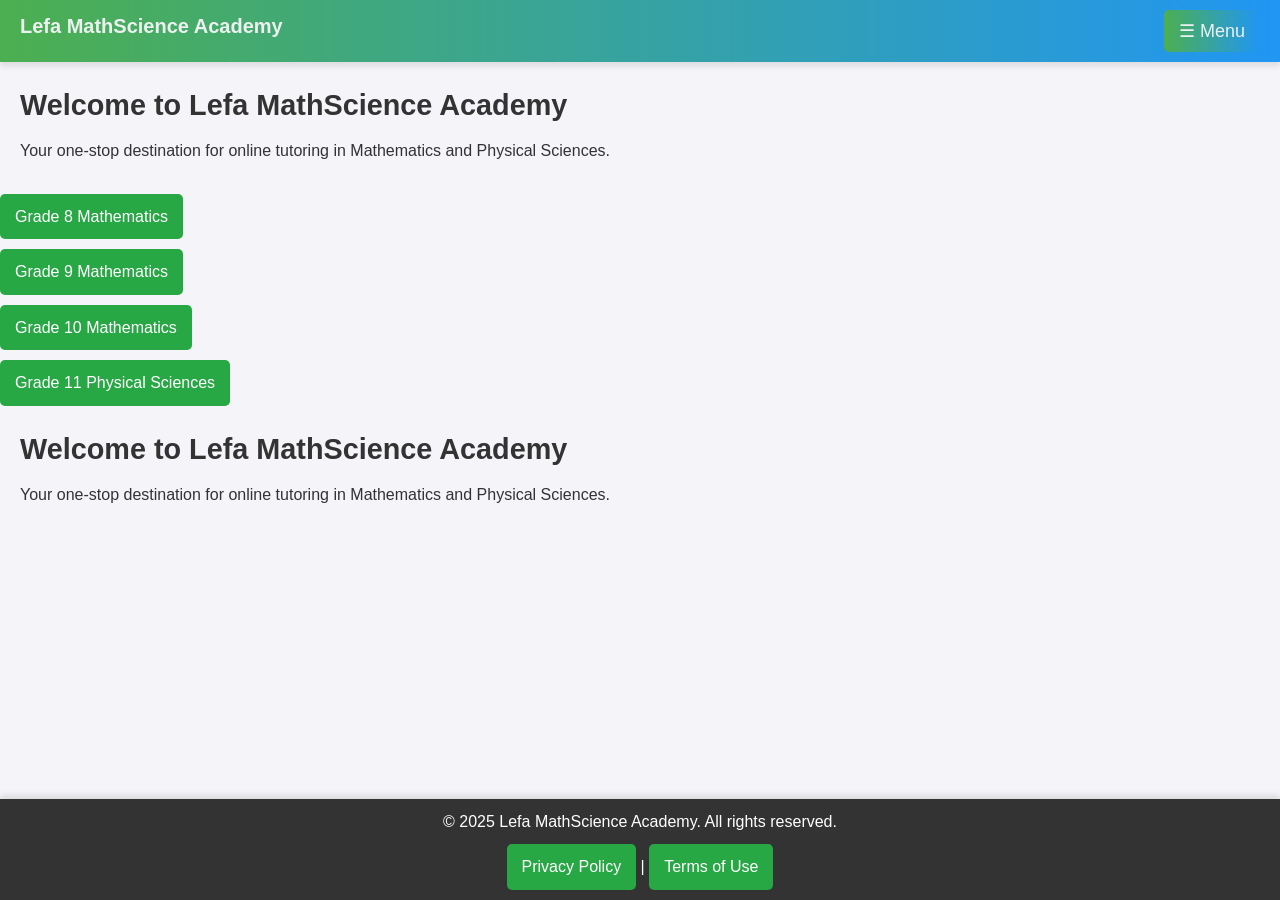
<file: classes/index.html>
<!DOCTYPE html>
<html lang="en">
<head>
    <meta charset="UTF-8">
    <meta name="viewport" content="width=device-width, initial-scale=1.0">
    <title>Lefa MathScience Academy</title>
    <link rel="stylesheet" href="css/style.css">
</head>
<body>
    <header>
        <h1>Lefa MathScience Academy</h1>
        <button class="menu-btn" onclick="toggleMenu()">☰ Menu</button>
        <nav id="navbar" class="hidden">
            <ul>
                <li><a href="index.html">Home</a></li>
                <li><a href="grade8-math.html">Grade 8 Mathematics</a></li>
                <li><a href="grade9-math.html">Grade 9 Mathematics</a></li>
                <li><a href="grade10-math.html">Grade 10 Mathematics</a></li>
                <li><a href="grade11-science.html">Grade 11 Physical Sciences</a></li>
                <li><a href="contact.html">Contact</a></li>
            </ul>
        </nav>
    </header>
    <main>
        <h2>Welcome to Lefa MathScience Academy</h2>
        <p>Your one-stop destination for online tutoring in Mathematics and Physical Sciences.</p>
    </main>
    <ul>
        <li><a href="grade8-math.html">Grade 8 Mathematics</a></li>
        <li><a href="grade9-math.html">Grade 9 Mathematics</a></li>
        <li><a href="grade10-math.html">Grade 10 Mathematics</a></li>
        <li><a href="grade11-science.html">Grade 11 Physical Sciences</a></li>
    </ul>
    <main>
        <h2>Welcome to Lefa MathScience Academy</h2>
        <p>Your one-stop destination for online tutoring in Mathematics and Physical Sciences.</p>
    </main>
    <footer>
        <p>© 2025 Lefa MathScience Academy. All rights reserved.</p>
        <div class="footer-links">
            <a href="privacy-policy.html">Privacy Policy</a> |
            <a href="terms-of-use.html">Terms of Use</a>
        </div>
    </footer>
    <!-- Link the JavaScript file here -->
    <script src="js/script.js"></script>
</body>
</file>
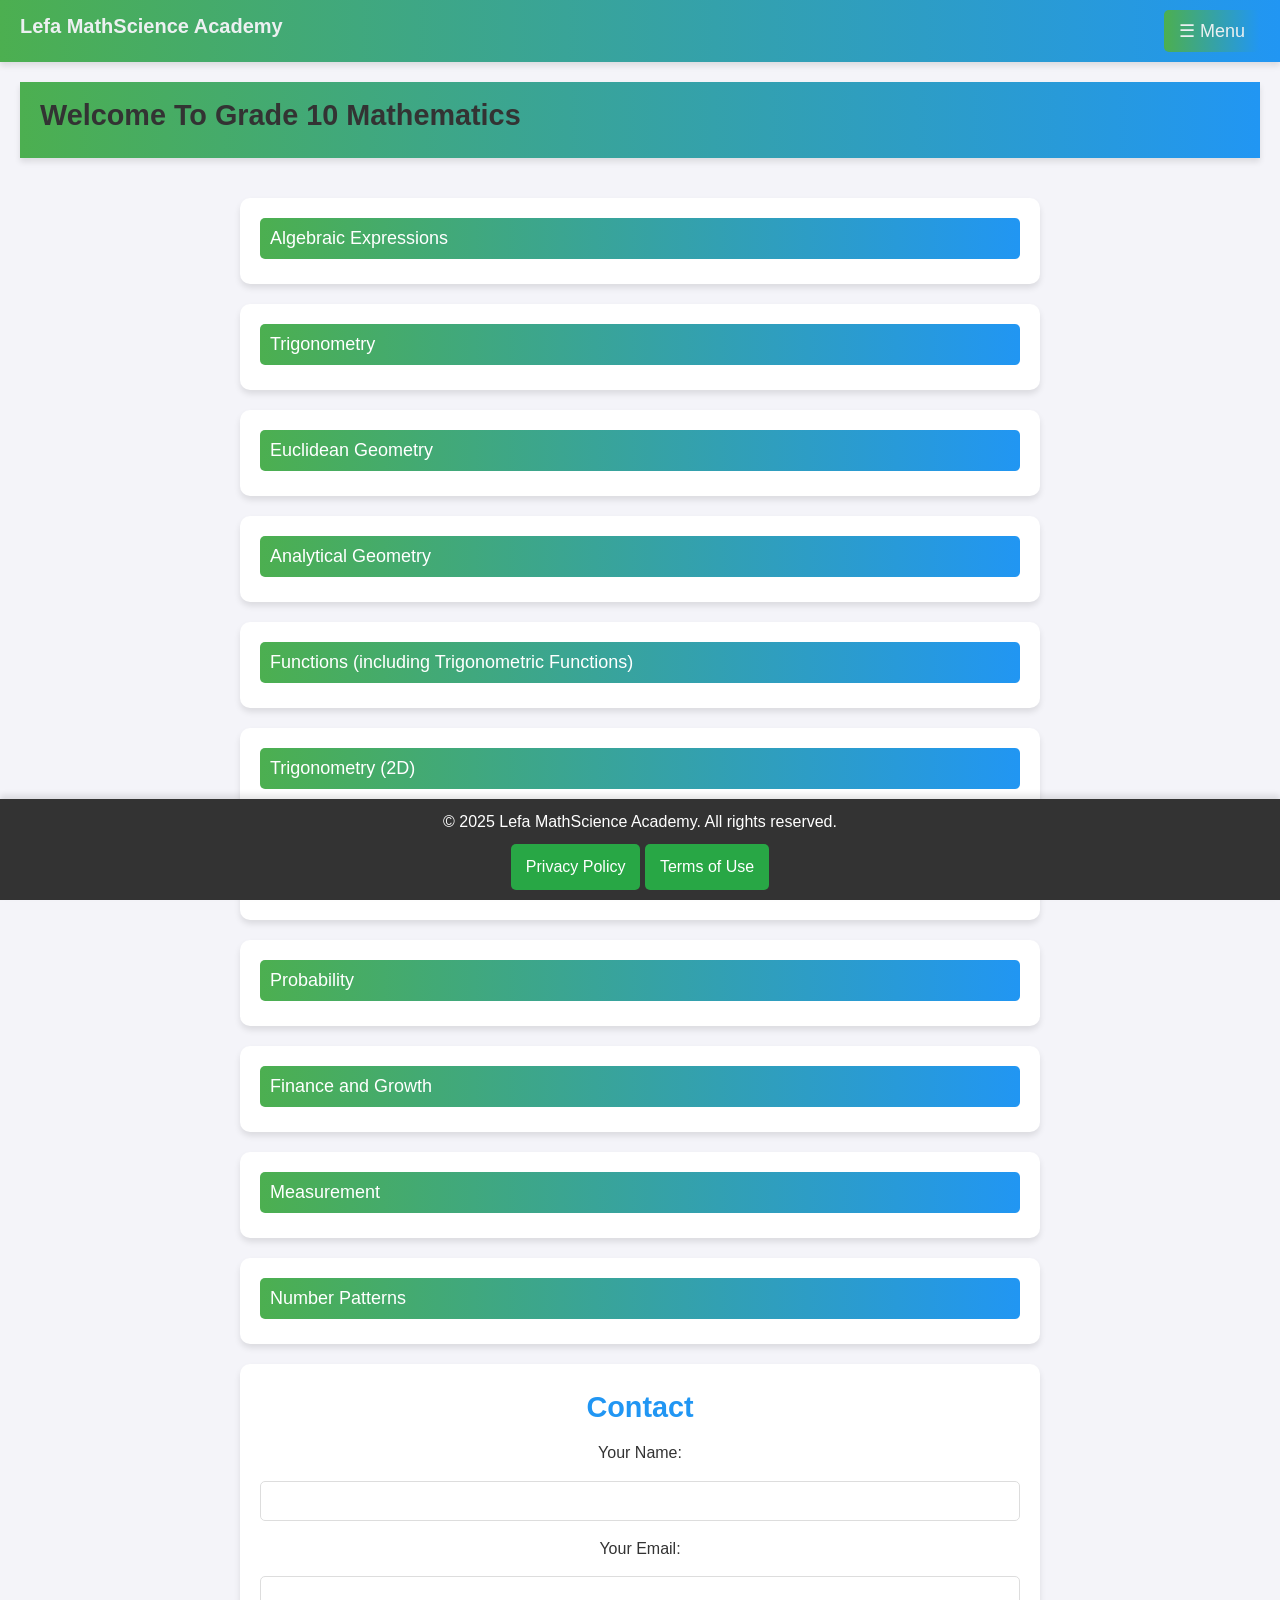
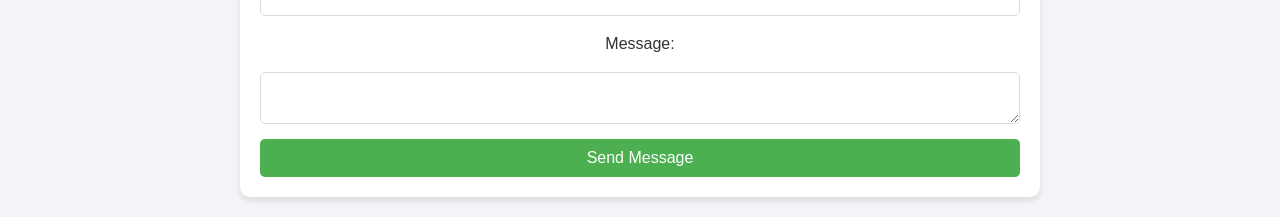
<file: classes/grade10-math.html>
<!DOCTYPE html>
<html lang="en">
<head>
    <meta charset="UTF-8">
    <meta name="viewport" content="width=device-width, initial-scale=1.0">
    <title>Grade 10 Mathematics</title>
    <link rel="stylesheet" href="css/style.css">
    <style>
        .collapsible {
            background-color: #004d99;
            color: white;
            cursor: pointer;
            padding: 10px;
            width: 100%;
            border: none;
            text-align: left;
            outline: none;
            font-size: 18px;
            margin-bottom: 5px;
        }

        .collapsible.active, .collapsible:hover {
            background-color: #0066cc;
        }

        .content {
            padding: 0 15px;
            display: none;
            overflow: hidden;
            background-color: #f9f9f9;
            margin-bottom: 10px;
        }

        iframe {
            margin-top: 10px;
            width: 100%;
            height: 315px;
        }
    </style>
</head>
<body>
    <header>
        <h1>Lefa MathScience Academy</h1>
        <button class="menu-btn" onclick="toggleMenu()">☰ Menu</button>
        <nav id="navbar" class="hidden">
            <ul>
                <li><a href="index.html">Home</a></li>
                <li><a href="grade8-math.html">Grade 8 Mathematics</a></li>
                <li><a href="grade9-math.html">Grade 9 Mathematics</a></li>
                <li><a href="grade10-math.html">Grade 10 Mathematics</a></li>
                <li><a href="grade11-science.html">Grade 11 Physical Sciences</a></li>
                <li><a href="contact.html">Contact</a></li>
            </ul>
        </nav>
    </header>
    <main>
        <header>
            <h2>Welcome To Grade 10 Mathematics</h2>
        </header>
    </main>

    <!-- Algebraic Expressions (Exponents, Equations, and Inequalities) -->
    <section>
        <button class="collapsible">Algebraic Expressions</button>
        <div class="content">
            
            <iframe width="560" height="315" src="https://www.youtube-nocookie.com/embed/UV8Dbcf_3tw?si=shMcuC4Yy-FSLtbd" title="YouTube video player" frameborder="0" allow="accelerometer; autoplay; clipboard-write; encrypted-media; gyroscope; picture-in-picture; web-share" referrerpolicy="strict-origin-when-cross-origin" allowfullscreen></iframe>
            <p>Products: Binomial x Binomial</p>
            <iframe width="560" height="315" src="https://www.youtube.com/embed/G5ifCX52dz4?si=utYfJOEIAEFOqg-s" title="YouTube video player" frameborder="0" allow="accelerometer; autoplay; clipboard-write; encrypted-media; gyroscope; picture-in-picture; web-share" referrerpolicy="strict-origin-when-cross-origin" allowfullscreen></iframe>
            <p>Products: Binomial x Trinomial</p>
            <iframe width="560" height="315" src="https://www.youtube.com/embed/vFcpCwO3b0k?si=IWQygoFlDb_Cl1Qh" title="YouTube video player" frameborder="0" allow="accelerometer; autoplay; clipboard-write; encrypted-media; gyroscope; picture-in-picture; web-share" referrerpolicy="strict-origin-when-cross-origin" allowfullscreen></iframe>
            <p>Products: Do not make this mistake!</p>
            <iframe width="560" height="315" src="https://www.youtube.com/embed/9L85fycZ8Bo?si=6k5PPWr7YQB8SqBE" title="YouTube video player" frameborder="0" allow="accelerometer; autoplay; clipboard-write; encrypted-media; gyroscope; picture-in-picture; web-share" referrerpolicy="strict-origin-when-cross-origin" allowfullscreen></iframe>
            <p>Products: Trinomial x Trinomial</p>
            <iframe width="560" height="315" src="https://www.youtube.com/embed/7g-NueN1NPQ?si=tt5u8JkEliJLmMhr" title="YouTube video player" frameborder="0" allow="accelerometer; autoplay; clipboard-write; encrypted-media; gyroscope; picture-in-picture; web-share" referrerpolicy="strict-origin-when-cross-origin" allowfullscreen></iframe>
            <p>Products: Fraction exponents</p>
            <iframe width="560" height="315" src="https://www.youtube.com/embed/pirVy1agpus?si=H5l4cGerXnBF-uH_" title="YouTube video player" frameborder="0" allow="accelerometer; autoplay; clipboard-write; encrypted-media; gyroscope; picture-in-picture; web-share" referrerpolicy="strict-origin-when-cross-origin" allowfullscreen></iframe>
            <p>Factorise: Common factor</p>
            <iframe width="560" height="315" src="https://www.youtube.com/embed/VzsfZBdndoo?si=amzrzU8linzHMtyd" title="YouTube video player" frameborder="0" allow="accelerometer; autoplay; clipboard-write; encrypted-media; gyroscope; picture-in-picture; web-share" referrerpolicy="strict-origin-when-cross-origin" allowfullscreen></iframe>
            <p>Difference of squares</p>
            <iframe width="560" height="315" src="https://www.youtube.com/embed/2UtwUUTe-go?si=HyC_v_e9zhjSrR_W" title="YouTube video player" frameborder="0" allow="accelerometer; autoplay; clipboard-write; encrypted-media; gyroscope; picture-in-picture; web-share" referrerpolicy="strict-origin-when-cross-origin" allowfullscreen></iframe>
            <p>Trinomial Factorisation</p>
            <iframe width="560" height="315" src="https://www.youtube.com/embed/Py1WZEpdcRg?si=IS1BKnD5EjMov9BL&amp;start=0" title="YouTube video player" frameborder="0" allow="accelerometer; autoplay; clipboard-write; encrypted-media; gyroscope; picture-in-picture; web-share" referrerpolicy="strict-origin-when-cross-origin" allowfullscreen></iframe>
            <p>Trinomial Factorisation 2</p>
            <iframe width="560" height="315" src="https://www.youtube-nocookie.com/embed/2s20m4X5JOc?si=hV3S64eMw8kT27gx" title="YouTube video player" frameborder="0" allow="accelerometer; autoplay; clipboard-write; encrypted-media; gyroscope; picture-in-picture; web-share" referrerpolicy="strict-origin-when-cross-origin" allowfullscreen></iframe>
            <p>Grouping Factorisation</p>
            <iframe width="560" height="315" src="https://www.youtube-nocookie.com/embed/Dqjk_9taDoI?si=37TobIzZE88eImll" title="YouTube video player" frameborder="0" allow="accelerometer; autoplay; clipboard-write; encrypted-media; gyroscope; picture-in-picture; web-share" referrerpolicy="strict-origin-when-cross-origin" allowfullscreen></iframe>
            <p>Difference of Cubes</p>
            <iframe width="560" height="315" src="https://www.youtube-nocookie.com/embed/RyB95uzSIJo?si=AhjsDScs3Fs6PQJH" title="YouTube video player" frameborder="0" allow="accelerometer; autoplay; clipboard-write; encrypted-media; gyroscope; picture-in-picture; web-share" referrerpolicy="strict-origin-when-cross-origin" allowfullscreen></iframe>
            <p>Algebraic fractions grade: Multiplication</p>
            <iframe width="560" height="315" src="https://www.youtube-nocookie.com/embed/nvkVHrumMpQ?si=DDzgypMEMMaDK7cO" title="YouTube video player" frameborder="0" allow="accelerometer; autoplay; clipboard-write; encrypted-media; gyroscope; picture-in-picture; web-share" referrerpolicy="strict-origin-when-cross-origin" allowfullscreen></iframe>
            <p>Algebraic fractions grade: Addition and Subtraction</p>
            <iframe width="560" height="315" src="https://www.youtube-nocookie.com/embed/RC1RfvxxGus?si=56okg5JPOa73DGyZ" title="YouTube video player" frameborder="0" allow="accelerometer; autoplay; clipboard-write; encrypted-media; gyroscope; picture-in-picture; web-share" referrerpolicy="strict-origin-when-cross-origin" allowfullscreen></iframe>
            <p>Algebraic fractions: Multiplication 2</p>
            <a href="files/whole-numbers.pdf" download>Download Algebraic Expressions Practice Problems (PDF)</a>

        </div>
    </section>

    <!-- Trigonometry Section -->
    <section>
        <button class="collapsible">Trigonometry</button>
        <div class="content">
            
        </div>
    </section>

    <!-- Euclidean Geometry Section -->
    <section>
        <button class="collapsible">Euclidean Geometry</button>
        <div class="content">
            <p>Study the properties of shapes and theorems related to points, lines, and angles.</p>
            <iframe src="https://www.youtube.com/embed/eyYyFeCq1ro" frameborder="0" allow="accelerometer; autoplay; encrypted-media; gyroscope; picture-in-picture" allowfullscreen></iframe>
        </div>
    </section>

    <!-- Analytical Geometry Section -->
    <section>
        <button class="collapsible">Analytical Geometry</button>
        <div class="content">
            <p>Learn how to apply algebraic methods to geometric problems, including finding distances and midpoints.</p>
            <iframe src="https://www.youtube.com/embed/n0kzkL2AqgA" frameborder="0" allow="accelerometer; autoplay; encrypted-media; gyroscope; picture-in-picture" allowfullscreen></iframe>
        </div>
    </section>

    <!-- Functions (including Trigonometric Functions) -->
    <section>
        <button class="collapsible">Functions (including Trigonometric Functions)</button>
        <div class="content">
            <p>Explore different types of functions, including linear and trigonometric functions.</p>
            <iframe src="https://www.youtube.com/embed/_Xr5zGFNCzc" frameborder="0" allow="accelerometer; autoplay; encrypted-media; gyroscope; picture-in-picture" allowfullscreen></iframe>
        </div>
    </section>

    <!-- Trigonometry (2D) Section -->
    <section>
        <button class="collapsible">Trigonometry (2D)</button>
        <div class="content">
            <p>Learn about two-dimensional applications of trigonometry, such as angles of elevation and depression.</p>
            <iframe src="https://www.youtube.com/embed/qw0FUzH06Zg" frameborder="0" allow="accelerometer; autoplay; encrypted-media; gyroscope; picture-in-picture" allowfullscreen></iframe>
        </div>
    </section>

    <!-- Statistics Section -->
    <section>
        <button class="collapsible">Statistics</button>
        <div class="content">
            <p>Study the fundamentals of statistics, including data collection, analysis, and interpretation.</p>
            <iframe src="https://www.youtube.com/embed/Zp0NzF_4gm4" frameborder="0" allow="accelerometer; autoplay; encrypted-media; gyroscope; picture-in-picture" allowfullscreen></iframe>
        </div>
    </section>

    <!-- Probability Section -->
    <section>
        <button class="collapsible">Probability</button>
        <div class="content">
            <p>Understand the basics of probability, including calculating the likelihood of events.</p>
            <iframe src="https://www.youtube.com/embed/sbQkbWYkLOA" frameborder="0" allow="accelerometer; autoplay; encrypted-media; gyroscope; picture-in-picture" allowfullscreen></iframe>
        </div>
    </section>

    <!-- Finance and Growth Section -->
    <section>
        <button class="collapsible">Finance and Growth</button>
        <div class="content">
            <p>Learn about the principles of finance, including simple interest, compound interest, and growth models.</p>
            <iframe src="https://www.youtube.com/embed/sLjpMx6jRMM" frameborder="0" allow="accelerometer; autoplay; encrypted-media; gyroscope; picture-in-picture" allowfullscreen></iframe>
        </div>
    </section>

    <!-- Measurement Section -->
    <section>
        <button class="collapsible">Measurement</button>
        <div class="content">
            <p>Explore the concepts of measurement, including units, conversions, and applications of measurement in geometry.</p>
            <iframe src="https://www.youtube.com/embed/FpvvzD-xcJ8" frameborder="0" allow="accelerometer; autoplay; encrypted-media; gyroscope; picture-in-picture" allowfullscreen></iframe>
        </div>
    </section>

    <!-- Number Patterns Section -->
    <section>
        <button class="collapsible">Number Patterns</button>
        <div class="content">
            <p>Study the different types of number patterns, including arithmetic and geometric sequences.</p>
            <iframe src="https://www.youtube.com/embed/d8eFbqZcGAI" frameborder="0" allow="accelerometer; autoplay; encrypted-media; gyroscope; picture-in-picture" allowfullscreen></iframe>
        </div>
    </section>

    <section id="contact">
        <h2>Contact</h2>
        <form action="mailto:your-email@example.com" method="post" enctype="text/plain">
            <label for="name">Your Name:</label>
            <input type="text" id="name" name="name" required>
            <label for="email">Your Email:</label>
            <input type="email" id="email" name="email" required>
            <label for="message">Message:</label>
            <textarea id="message" name="message" required></textarea>
            <button type="submit">Send Message</button>
        </form>
    </section>

    <footer>
        <p>© 2025 Lefa MathScience Academy. All rights reserved.</p>
        <div class="footer-links">
            <a href="privacy-policy.html">Privacy Policy</a>
            <a href="terms-of-use.html">Terms of Use</a>
        </div>
    </footer>

    <script>
        const collapsibles = document.querySelectorAll(".collapsible");
        collapsibles.forEach(collapsible => {
            collapsible.addEventListener("click", function () {
                this.classList.toggle("active");
                const content = this.nextElementSibling;
                content.style.display = content.style.display === "block" ? "none" : "block";
            });
        });
    </script>
    <script src="js/script.js"></script>
</body>
</html>
</file>
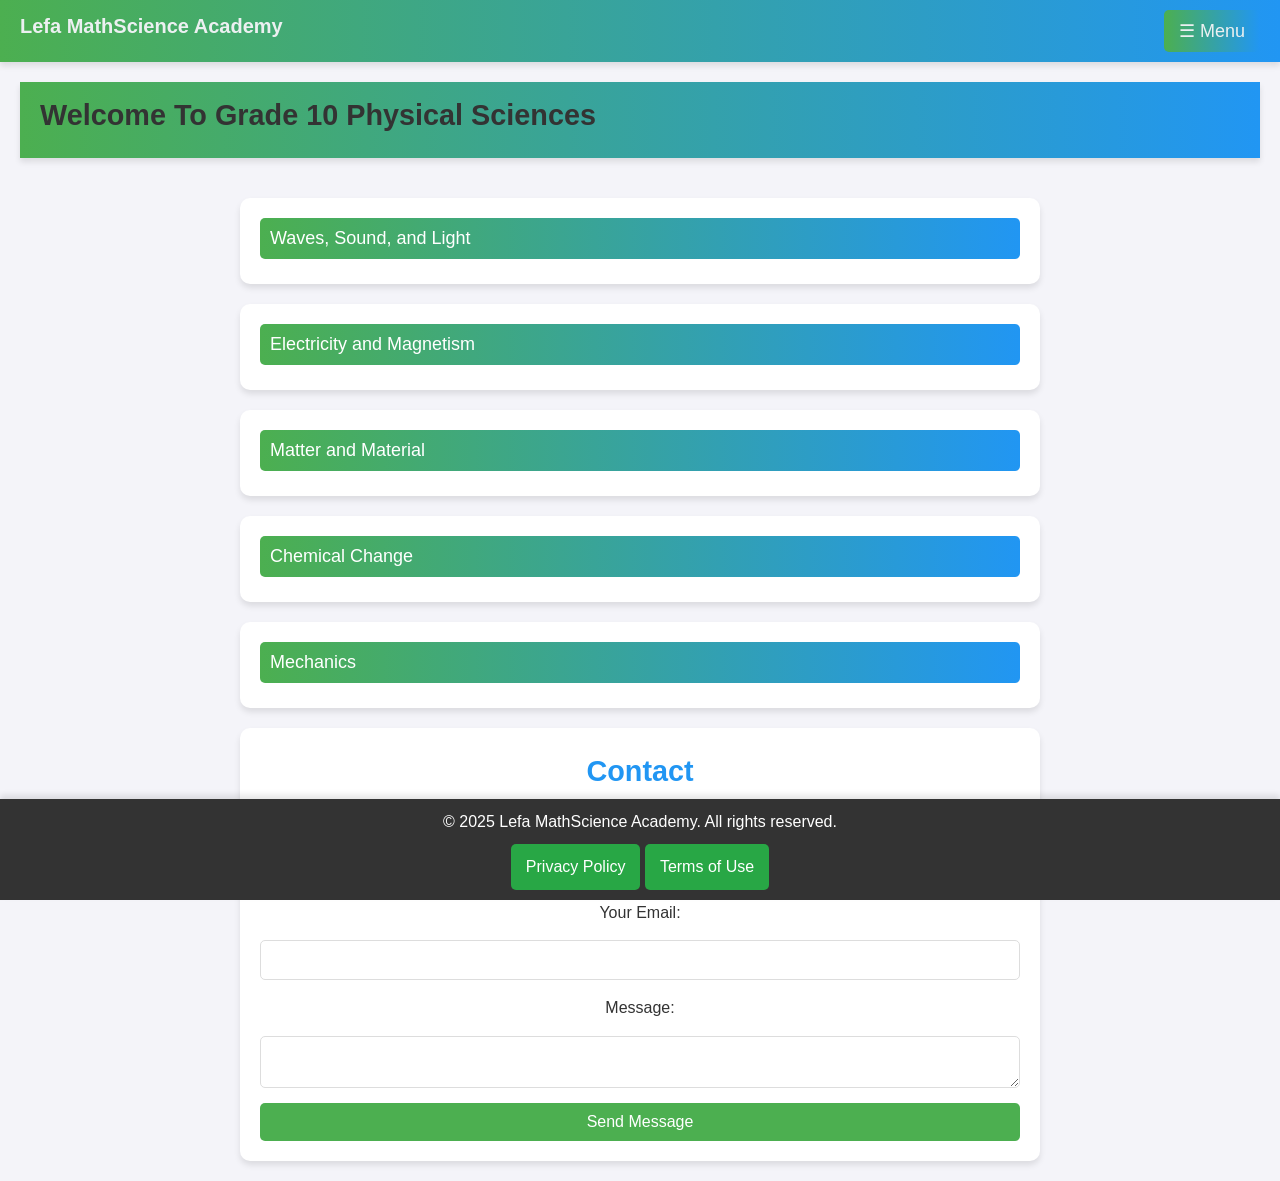
<file: classes/grade10-science.html>
<!DOCTYPE html>
<html lang="en">

<head>
    <meta charset="UTF-8">
    <meta name="viewport" content="width=device-width, initial-scale=1.0">
    <title>Grade 10 Physical Sciences</title>
    <link rel="stylesheet" href="css/style.css">
    <style>
        .collapsible {
            background-color: #004d99;
            color: white;
            cursor: pointer;
            padding: 10px;
            width: 100%;
            border: none;
            text-align: left;
            outline: none;
            font-size: 18px;
            margin-bottom: 5px;
        }

        .collapsible.active,
        .collapsible:hover {
            background-color: #0066cc;
        }

        .content {
            padding: 0 15px;
            display: none;
            overflow: hidden;
            background-color: #f9f9f9;
            margin-bottom: 10px;
        }

        iframe {
            margin-top: 10px;
            width: 100%;
            height: 315px;
        }
    </style>
</head>

<body>
    <header>
        <h1>Lefa MathScience Academy</h1>
        <button class="menu-btn" onclick="toggleMenu()">☰ Menu</button>
        <nav id="navbar" class="hidden">
            <ul>
                <li><a href="index.html">Home</a></li>
                <li><a href="grade8-math.html">Grade 8 Mathematics</a></li>
                <li><a href="grade9-math.html">Grade 9 Mathematics</a></li>
                <li><a href="grade10-math.html">Grade 10 Mathematics</a></li>
                <li><a href="grade11-science.html">Grade 11 Physical Sciences</a></li>
                <li><a href="contact.html">Contact</a></li>
            </ul>
        </nav>
    </header>
    <main>
        <header>
            <h2>Welcome To Grade 10 Physical Sciences</h2>
        </header>
    </main>

    <section id="waves">
        <button class="collapsible">Waves, Sound, and Light</button>
        <div class="content">
            <iframe width="560" height="315"
                src="https://www.youtube-nocookie.com/embed/U8O0S4izi0U?si=9jDsNwQMQ-6V08NP"
                title="YouTube video player" frameborder="0"
                allow="accelerometer; autoplay; clipboard-write; encrypted-media; gyroscope; picture-in-picture; web-share"
                referrerpolicy="strict-origin-when-cross-origin" allowfullscreen></iframe>
            <p>Pulse</p>
            <iframe width="560" height="315"
                src="https://www.youtube-nocookie.com/embed/ZRuUcdQl91k?si=vEYVQGGh-aO7Ua0k"
                title="YouTube video player" frameborder="0"
                allow="accelerometer; autoplay; clipboard-write; encrypted-media; gyroscope; picture-in-picture; web-share"
                referrerpolicy="strict-origin-when-cross-origin" allowfullscreen></iframe>
            <p>Superposition Principle</p>
            <iframe width="560" height="315"
                src="https://www.youtube-nocookie.com/embed/JUnMAK9qPNU?si=_JUAMBH62i_ilomY"
                title="YouTube video player" frameborder="0"
                allow="accelerometer; autoplay; clipboard-write; encrypted-media; gyroscope; picture-in-picture; web-share"
                referrerpolicy="strict-origin-when-cross-origin" allowfullscreen></iframe>
            <p>Transverse Waves</p>
            <iframe width="560" height="315"
                src="https://www.youtube-nocookie.com/embed/9sP74zJKcIQ?si=a0FXSbsWWklrbIM6"
                title="YouTube video player" frameborder="0"
                allow="accelerometer; autoplay; clipboard-write; encrypted-media; gyroscope; picture-in-picture; web-share"
                referrerpolicy="strict-origin-when-cross-origin" allowfullscreen></iframe>
            <p>Longitudinal Waves</p>
            <iframe width="560" height="315"
                src="https://www.youtube-nocookie.com/embed/1u5GSxuSj7A?si=_k6IM39O_CbIXhqk"
                title="YouTube video player" frameborder="0"
                allow="accelerometer; autoplay; clipboard-write; encrypted-media; gyroscope; picture-in-picture; web-share"
                referrerpolicy="strict-origin-when-cross-origin" allowfullscreen></iframe>
            <p>Sound Waves</p>
            <iframe width="560" height="315"
                src="https://www.youtube-nocookie.com/embed/I9qx0bY1CH4?si=eE-64XecjWbECScU"
                title="YouTube video player" frameborder="0"
                allow="accelerometer; autoplay; clipboard-write; encrypted-media; gyroscope; picture-in-picture; web-share"
                referrerpolicy="strict-origin-when-cross-origin" allowfullscreen></iframe>
            <p>Exam Transverse Waves</p>
            <iframe width="560" height="315"
                src="https://www.youtube-nocookie.com/embed/a4aHyWtV2Kw?si=9rHg_Q05tSgiIKop"
                title="YouTube video player" frameborder="0"
                allow="accelerometer; autoplay; clipboard-write; encrypted-media; gyroscope; picture-in-picture; web-share"
                referrerpolicy="strict-origin-when-cross-origin" allowfullscreen></iframe>
            <p>Electromagnetic radiation introduction</p>
            <iframe width="560" height="315"
                src="https://www.youtube-nocookie.com/embed/b1JrapSyaIQ?si=lFE0GoM_hCVFbAFV"
                title="YouTube video player" frameborder="0"
                allow="accelerometer; autoplay; clipboard-write; encrypted-media; gyroscope; picture-in-picture; web-share"
                referrerpolicy="strict-origin-when-cross-origin" allowfullscreen></iframe>
            <p>Particle Nature Of Electromagnetic Radiation </p>
            <iframe width="560" height="315"
                src="https://www.youtube-nocookie.com/embed/AAyPp8W9mWw?si=wqW__bJ2iEzJ0u9c"
                title="YouTube video player" frameborder="0"
                allow="accelerometer; autoplay; clipboard-write; encrypted-media; gyroscope; picture-in-picture; web-share"
                referrerpolicy="strict-origin-when-cross-origin" allowfullscreen></iframe>
            <p>Electromagnetic Radiation calculations</p>

            <a href="files/PHYSICAL SCIENCES LEARNER SUPPORT DOCUMENT GRADe 10.pdf" download>Download Waves, Sound, and
                Light Notes (PDF)</a>
            <a href="files/PHYSICAL SCIENCES LEARNER SUPPORT DOCUMENT GRADe 10 question.pdf" download>Download Waves,
                Sound, and Light Practice Problems (PDF)</a>
        </div>
    </section>

    <section id="electricityMagnetism">
        <button class="collapsible">Electricity and Magnetism</button>
        <div class="content">
            <iframe width="560" height="315"
                src="https://www.youtube-nocookie.com/embed/2H1_rm0Dm5E?si=Elrnm_6oN5yIxYte"
                title="YouTube video player" frameborder="0"
                allow="accelerometer; autoplay; clipboard-write; encrypted-media; gyroscope; picture-in-picture; web-share"
                referrerpolicy="strict-origin-when-cross-origin" allowfullscreen></iframe>
            <p>Magnetism</p>
            <iframe width="560" height="315"
                src="https://www.youtube-nocookie.com/embed/18mpmoo4g7A?si=Xl00okx2tnKeH9_B"
                title="YouTube video player" frameborder="0"
                allow="accelerometer; autoplay; clipboard-write; encrypted-media; gyroscope; picture-in-picture; web-share"
                referrerpolicy="strict-origin-when-cross-origin" allowfullscreen></iframe>
            <p>Electrostatics introduction</p>
            <iframe width="560" height="315"
                src="https://www.youtube-nocookie.com/embed/AXGtP-_vClQ?si=eWnpCx27PYPlO-Vs"
                title="YouTube video player" frameborder="0"
                allow="accelerometer; autoplay; clipboard-write; encrypted-media; gyroscope; picture-in-picture; web-share"
                referrerpolicy="strict-origin-when-cross-origin" allowfullscreen></iframe>
            <p>Electromagnetic</p>
            <iframe width="560" height="315"
                src="https://www.youtube-nocookie.com/embed/5luxgD3GEec?si=ag7acBwh3hDIwo5T"
                title="YouTube video player" frameborder="0"
                allow="accelerometer; autoplay; clipboard-write; encrypted-media; gyroscope; picture-in-picture; web-share"
                referrerpolicy="strict-origin-when-cross-origin" allowfullscreen></iframe>
            <p>3 Triangles formulas</p>
            <iframe width="560" height="315"
                src="https://www.youtube-nocookie.com/embed/imoShDLnQqE?si=WKt_WOE4feva-pQp"
                title="YouTube video player" frameborder="0"
                allow="accelerometer; autoplay; clipboard-write; encrypted-media; gyroscope; picture-in-picture; web-share"
                referrerpolicy="strict-origin-when-cross-origin" allowfullscreen></iframe>
            <p>Circuits Part 1</p>
            <iframe width="560" height="315"
                src="https://www.youtube-nocookie.com/embed/JZJlJ18ggc0?si=cUtO4oXuKQAbpZbi"
                title="YouTube video player" frameborder="0"
                allow="accelerometer; autoplay; clipboard-write; encrypted-media; gyroscope; picture-in-picture; web-share"
                referrerpolicy="strict-origin-when-cross-origin" allowfullscreen></iframe>
            <p>Resistance</p>
            <iframe width="560" height="315"
                src="https://www.youtube-nocookie.com/embed/bIcrrhLjGUI?si=58RGAQyOCMjuuq96"
                title="YouTube video player" frameborder="0"
                allow="accelerometer; autoplay; clipboard-write; encrypted-media; gyroscope; picture-in-picture; web-share"
                referrerpolicy="strict-origin-when-cross-origin" allowfullscreen></iframe>
            <p>Circuits Part 2</p>
            <iframe width="560" height="315"
                src="https://www.youtube-nocookie.com/embed/rfky52tBQSc?si=t6LJIkyRDjVK0zZV"
                title="YouTube video player" frameborder="0"
                allow="accelerometer; autoplay; clipboard-write; encrypted-media; gyroscope; picture-in-picture; web-share"
                referrerpolicy="strict-origin-when-cross-origin" allowfullscreen></iframe>
            <p>Circuits Part</p>
            <iframe width="560" height="315"
                src="https://www.youtube-nocookie.com/embed/5WRqdTr9WmQ?si=5BwucmW_P11PDHKq"
                title="YouTube video player" frameborder="0"
                allow="accelerometer; autoplay; clipboard-write; encrypted-media; gyroscope; picture-in-picture; web-share"
                referrerpolicy="strict-origin-when-cross-origin" allowfullscreen></iframe>
            <p>Circuits calculations</p>
            <iframe width="560" height="315"
                src="https://www.youtube-nocookie.com/embed/nuZON8CSwOI?si=ZYSeWJVtJ0fxDblF"
                title="YouTube video player" frameborder="0"
                allow="accelerometer; autoplay; clipboard-write; encrypted-media; gyroscope; picture-in-picture; web-share"
                referrerpolicy="strict-origin-when-cross-origin" allowfullscreen></iframe>
            <p>Exam Electricity</p>
            <a href="files/GR10_Support_pack_for_Electricity_and_magnetism notes.pdf" download>Download Electricity and
                Magnetism Notes (PDF)</a>
            <a href="files/GR10_Support_pack_for_Electricity_and_magnetism questions.pdf" download>Download Electricity
                and Magnetism Practice Problems (PDF)</a>
            <a href="files/GR10_Support_pack_for_Electricity_and_magnetism answers.pdf" download>Download Electricity
                and Magnetism Answers (PDF)</a>
        </div>
    </section>

    <section id="matterMaterial">
        <button class="collapsible">Matter and Material</button>
        <div class="content">
            <iframe width="560" height="315"
                src="https://www.youtube-nocookie.com/embed/BDcovT3Nxlw?si=yhgtEtmk1X5G2bT0"
                title="YouTube video player" frameborder="0"
                allow="accelerometer; autoplay; clipboard-write; encrypted-media; gyroscope; picture-in-picture; web-share"
                referrerpolicy="strict-origin-when-cross-origin" allowfullscreen></iframe>
            <p>1 Atoms, Compounds, Elements And Molecules </p>
            <iframe width="560" height="315"
                src="https://www.youtube-nocookie.com/embed/TxpKUZpF_BI?si=et3wRnJ6K2HqPhwd"
                title="YouTube video player" frameborder="0"
                allow="accelerometer; autoplay; clipboard-write; encrypted-media; gyroscope; picture-in-picture; web-share"
                referrerpolicy="strict-origin-when-cross-origin" allowfullscreen></iframe>
            <p>2 Mixture vs Pure Substance</p>
            <iframe width="560" height="315"
                src="https://www.youtube-nocookie.com/embed/4ZGWxQEYzhI?si=zwKE4gqFX5Yazqgs"
                title="YouTube video player" frameborder="0"
                allow="accelerometer; autoplay; clipboard-write; encrypted-media; gyroscope; picture-in-picture; web-share"
                referrerpolicy="strict-origin-when-cross-origin" allowfullscreen></iframe>
            <p>3 Homogenous and Heterogenous</p>
            <iframe width="560" height="315"
                src="https://www.youtube-nocookie.com/embed/4kr8EIXgMYk?si=zmniSAiaLaM16DfD"
                title="YouTube video player" frameborder="0"
                allow="accelerometer; autoplay; clipboard-write; encrypted-media; gyroscope; picture-in-picture; web-share"
                referrerpolicy="strict-origin-when-cross-origin" allowfullscreen></iframe>
            <p>4 Naming non-metals and metal</p>
            <iframe width="560" height="315"
                src="https://www.youtube-nocookie.com/embed/AkXIYQusF38?si=MgUuvDqLCSAEB06a"
                title="YouTube video player" frameborder="0"
                allow="accelerometer; autoplay; clipboard-write; encrypted-media; gyroscope; picture-in-picture; web-share"
                referrerpolicy="strict-origin-when-cross-origin" allowfullscreen></iframe>
            <p>5 Naming transion metal</p>
            <iframe width="560" height="315"
                src="https://www.youtube-nocookie.com/embed/GQws_qYdCz8?si=zwjoNfFBqtZWpq78"
                title="YouTube video player" frameborder="0"
                allow="accelerometer; autoplay; clipboard-write; encrypted-media; gyroscope; picture-in-picture; web-share"
                referrerpolicy="strict-origin-when-cross-origin" allowfullscreen></iframe>
            <p>6 Naming non-metal </p>
            <iframe width="560" height="315"
                src="https://www.youtube-nocookie.com/embed/B21beSlJ99k?si=4Vx6SDbb8nLgCqRP"
                title="YouTube video player" frameborder="0"
                allow="accelerometer; autoplay; clipboard-write; encrypted-media; gyroscope; picture-in-picture; web-share"
                referrerpolicy="strict-origin-when-cross-origin" allowfullscreen></iframe>
            <p>7 POlyatomic ions</p>
            <iframe width="560" height="315"
                src="https://www.youtube-nocookie.com/embed/Wgsy7ASclDI?si=9G93Sh5KSA5uHZZ2"
                title="YouTube video player" frameborder="0"
                allow="accelerometer; autoplay; clipboard-write; encrypted-media; gyroscope; picture-in-picture; web-share"
                referrerpolicy="strict-origin-when-cross-origin" allowfullscreen></iframe>
            <p>8 Metals vs Non-metals</p>
            <iframe width="560" height="315"
                src="https://www.youtube-nocookie.com/embed/COY0B08_c64?si=YuKldYoyCxhPrHSu"
                title="YouTube video player" frameborder="0"
                allow="accelerometer; autoplay; clipboard-write; encrypted-media; gyroscope; picture-in-picture; web-share"
                referrerpolicy="strict-origin-when-cross-origin" allowfullscreen></iframe>
            <p>9 Solid Liquid Gas part 1</p>
            <iframe width="560" height="315"
                src="https://www.youtube-nocookie.com/embed/vA4-11trhL8?si=E3990AywjKVLHDne"
                title="YouTube video player" frameborder="0"
                allow="accelerometer; autoplay; clipboard-write; encrypted-media; gyroscope; picture-in-picture; web-share"
                referrerpolicy="strict-origin-when-cross-origin" allowfullscreen></iframe>
            <p>10 Solid Liquid Gas part 2 </p>
            <iframe width="560" height="315"
                src="https://www.youtube-nocookie.com/embed/dIQznq0k-gw?si=9pg-EuRCNvb58Wi3"
                title="YouTube video player" frameborder="0"
                allow="accelerometer; autoplay; clipboard-write; encrypted-media; gyroscope; picture-in-picture; web-share"
                referrerpolicy="strict-origin-when-cross-origin" allowfullscreen></iframe>
            <p>11 KInetic Energy</p>
            <iframe width="560" height="315"
                src="https://www.youtube-nocookie.com/embed/ugOz1yi2y7E?si=vFbfjM8OWlggQHMb"
                title="YouTube video player" frameborder="0"
                allow="accelerometer; autoplay; clipboard-write; encrypted-media; gyroscope; picture-in-picture; web-share"
                referrerpolicy="strict-origin-when-cross-origin" allowfullscreen></iframe>
            <p>12 heating curve</p>
            <iframe width="560" height="315"
                src="https://www.youtube-nocookie.com/embed/FVrNaQalBV0?si=gxW4p6b4_s7wIehR"
                title="YouTube video player" frameborder="0"
                allow="accelerometer; autoplay; clipboard-write; encrypted-media; gyroscope; picture-in-picture; web-share"
                referrerpolicy="strict-origin-when-cross-origin" allowfullscreen></iframe>
            <p>13 Cooling curve</p>
            <iframe width="560" height="315"
                src="https://www.youtube-nocookie.com/embed/wN1gPBY4IAo?si=XjC5eKLSf2vf1l6i"
                title="YouTube video player" frameborder="0"
                allow="accelerometer; autoplay; clipboard-write; encrypted-media; gyroscope; picture-in-picture; web-share"
                referrerpolicy="strict-origin-when-cross-origin" allowfullscreen></iframe>
            <p>14 Atomic structure</p>
            <iframe width="560" height="315"
                src="https://www.youtube-nocookie.com/embed/vgEt7DCYVVo?si=v4nwH4xdnfWwk6JY"
                title="YouTube video player" frameborder="0"
                allow="accelerometer; autoplay; clipboard-write; encrypted-media; gyroscope; picture-in-picture; web-share"
                referrerpolicy="strict-origin-when-cross-origin" allowfullscreen></iframe>
            <p>15 Isotopes part 1</p>
            <iframe width="560" height="315"
                src="https://www.youtube-nocookie.com/embed/PSC67LodDs0?si=0MupEmq-Ak6awn7a"
                title="YouTube video player" frameborder="0"
                allow="accelerometer; autoplay; clipboard-write; encrypted-media; gyroscope; picture-in-picture; web-share"
                referrerpolicy="strict-origin-when-cross-origin" allowfullscreen></iframe>
            <p>16 Isotopes part 2</p>
            <iframe width="560" height="315"
                src="https://www.youtube-nocookie.com/embed/zU8dXfKkVFg?si=Nm14LPPXyUBQTqpg"
                title="YouTube video player" frameborder="0"
                allow="accelerometer; autoplay; clipboard-write; encrypted-media; gyroscope; picture-in-picture; web-share"
                referrerpolicy="strict-origin-when-cross-origin" allowfullscreen></iframe>
            <p>17 Isotopes Exam</p>
            <iframe width="560" height="315"
                src="https://www.youtube-nocookie.com/embed/dOw7q5J2XmQ?si=6S38eZ8UGQK50ZXI"
                title="YouTube video player" frameborder="0"
                allow="accelerometer; autoplay; clipboard-write; encrypted-media; gyroscope; picture-in-picture; web-share"
                referrerpolicy="strict-origin-when-cross-origin" allowfullscreen></iframe>
            <p>18 Electron Configuration</p>
            <iframe width="560" height="315"
                src="https://www.youtube-nocookie.com/embed/7srhi-bTlcs?si=gFap2pLikFP7GUjr"
                title="YouTube video player" frameborder="0"
                allow="accelerometer; autoplay; clipboard-write; encrypted-media; gyroscope; picture-in-picture; web-share"
                referrerpolicy="strict-origin-when-cross-origin" allowfullscreen></iframe>
            <p>19 Aufbau</p>
            <iframe width="560" height="315"
                src="https://www.youtube-nocookie.com/embed/WRNsXTyeZI0?si=OXAutVLboDPK2GKb"
                title="YouTube video player" frameborder="0"
                allow="accelerometer; autoplay; clipboard-write; encrypted-media; gyroscope; picture-in-picture; web-share"
                referrerpolicy="strict-origin-when-cross-origin" allowfullscreen></iframe>
            <p>20 Periodic Table</p>
            <iframe width="560" height="315"
                src="https://www.youtube-nocookie.com/embed/6SyRfivC2Vk?si=HRjIS7He_AIZh37C"
                title="YouTube video player" frameborder="0"
                allow="accelerometer; autoplay; clipboard-write; encrypted-media; gyroscope; picture-in-picture; web-share"
                referrerpolicy="strict-origin-when-cross-origin" allowfullscreen></iframe>
            <p>21 Atom radius</p>
            <iframe width="560" height="315"
                src="https://www.youtube-nocookie.com/embed/2IsuDDTxTjQ?si=CWDhEToCbib0gNhT"
                title="YouTube video player" frameborder="0"
                allow="accelerometer; autoplay; clipboard-write; encrypted-media; gyroscope; picture-in-picture; web-share"
                referrerpolicy="strict-origin-when-cross-origin" allowfullscreen></iframe>
            <p>22 Ionisation energy</p>
            <iframe width="560" height="315"
                src="https://www.youtube-nocookie.com/embed/rHPX90z_BqQ?si=pD56bUzkwNMY6g6Q"
                title="YouTube video player" frameborder="0"
                allow="accelerometer; autoplay; clipboard-write; encrypted-media; gyroscope; picture-in-picture; web-share"
                referrerpolicy="strict-origin-when-cross-origin" allowfullscreen></iframe>
            <p> 23 Chemical bonding</p>
            <iframe width="560" height="315"
                src="https://www.youtube-nocookie.com/embed/2KYANh3pUhg?si=iuqwB0_YEffaTagD"
                title="YouTube video player" frameborder="0"
                allow="accelerometer; autoplay; clipboard-write; encrypted-media; gyroscope; picture-in-picture; web-share"
                referrerpolicy="strict-origin-when-cross-origin" allowfullscreen></iframe>
            <p>24 Valence and valency</p>
            <iframe width="560" height="315"
                src="https://www.youtube-nocookie.com/embed/d2JrfO1mNYU?si=Nnoi1qY5IKWmEknb"
                title="YouTube video player" frameborder="0"
                allow="accelerometer; autoplay; clipboard-write; encrypted-media; gyroscope; picture-in-picture; web-share"
                referrerpolicy="strict-origin-when-cross-origin" allowfullscreen></iframe>
            <p>25 Lewis diagrams</p>
            <iframe width="560" height="315"
                src="https://www.youtube-nocookie.com/embed/59CwQ-hjp00?si=G2ojaY8Hl8W_OPFh"
                title="YouTube video player" frameborder="0"
                allow="accelerometer; autoplay; clipboard-write; encrypted-media; gyroscope; picture-in-picture; web-share"
                referrerpolicy="strict-origin-when-cross-origin" allowfullscreen></iframe>
            <p>26 Ironic bonding</p>
        </div>
    </section>

    <section id="chemicalChange">
        <button class="collapsible">Chemical Change</button>
        <div class="content">
            <p>Understand chemical reactions, including their representation and calculations.</p>
            <iframe src="https://www.youtube.com/embed/bOD3I4v4_4E" frameborder="0"
                allow="accelerometer; autoplay; encrypted-media; gyroscope; picture-in-picture"
                allowfullscreen></iframe>
        </div>
    </section>

    <section id="mechanics">
        <button class="collapsible">Mechanics</button>
        <div class="content">
            <p>Learn about forces, motion, and energy, and their role in understanding physical systems.</p>
            <iframe src="https://www.youtube.com/embed/NRfx1fL2xRE" frameborder="0"
                allow="accelerometer; autoplay; encrypted-media; gyroscope; picture-in-picture"
                allowfullscreen></iframe>
        </div>
    </section>

    <section id="contact">
        <h2>Contact</h2>
        <form action="mailto:your-email@example.com" method="post" enctype="text/plain"
            onsubmit="return validateForm()">
            <label for="name">Your Name:</label>
            <input type="text" id="name" name="name" required>
            <label for="email">Your Email:</label>
            <input type="email" id="email" name="email" required>
            <label for="message">Message:</label>
            <textarea id="message" name="message" required></textarea>
            <button type="submit">Send Message</button>
        </form>
    </section>

    <footer>
        <p>© 2025 Lefa MathScience Academy. All rights reserved.</p>
        <div class="footer-links">
            <a href="privacy-policy.html">Privacy Policy</a>
            <a href="terms-of-use.html">Terms of Use</a>
        </div>
    </footer>

    <script>
        // Collapsible sections script
        const collapsibles = document.querySelectorAll(".collapsible");
        collapsibles.forEach(collapsible => {
            collapsible.addEventListener("click", function () {
                this.classList.toggle("active");
                const content = this.nextElementSibling;
                if (content.style.display === "block") {
                    content.style.display = "none";
                } else {
                    content.style.display = "block";
                }
            });
        });
    </script>
    <script src="js/script.js"></script>
</body>

</html>
</file>
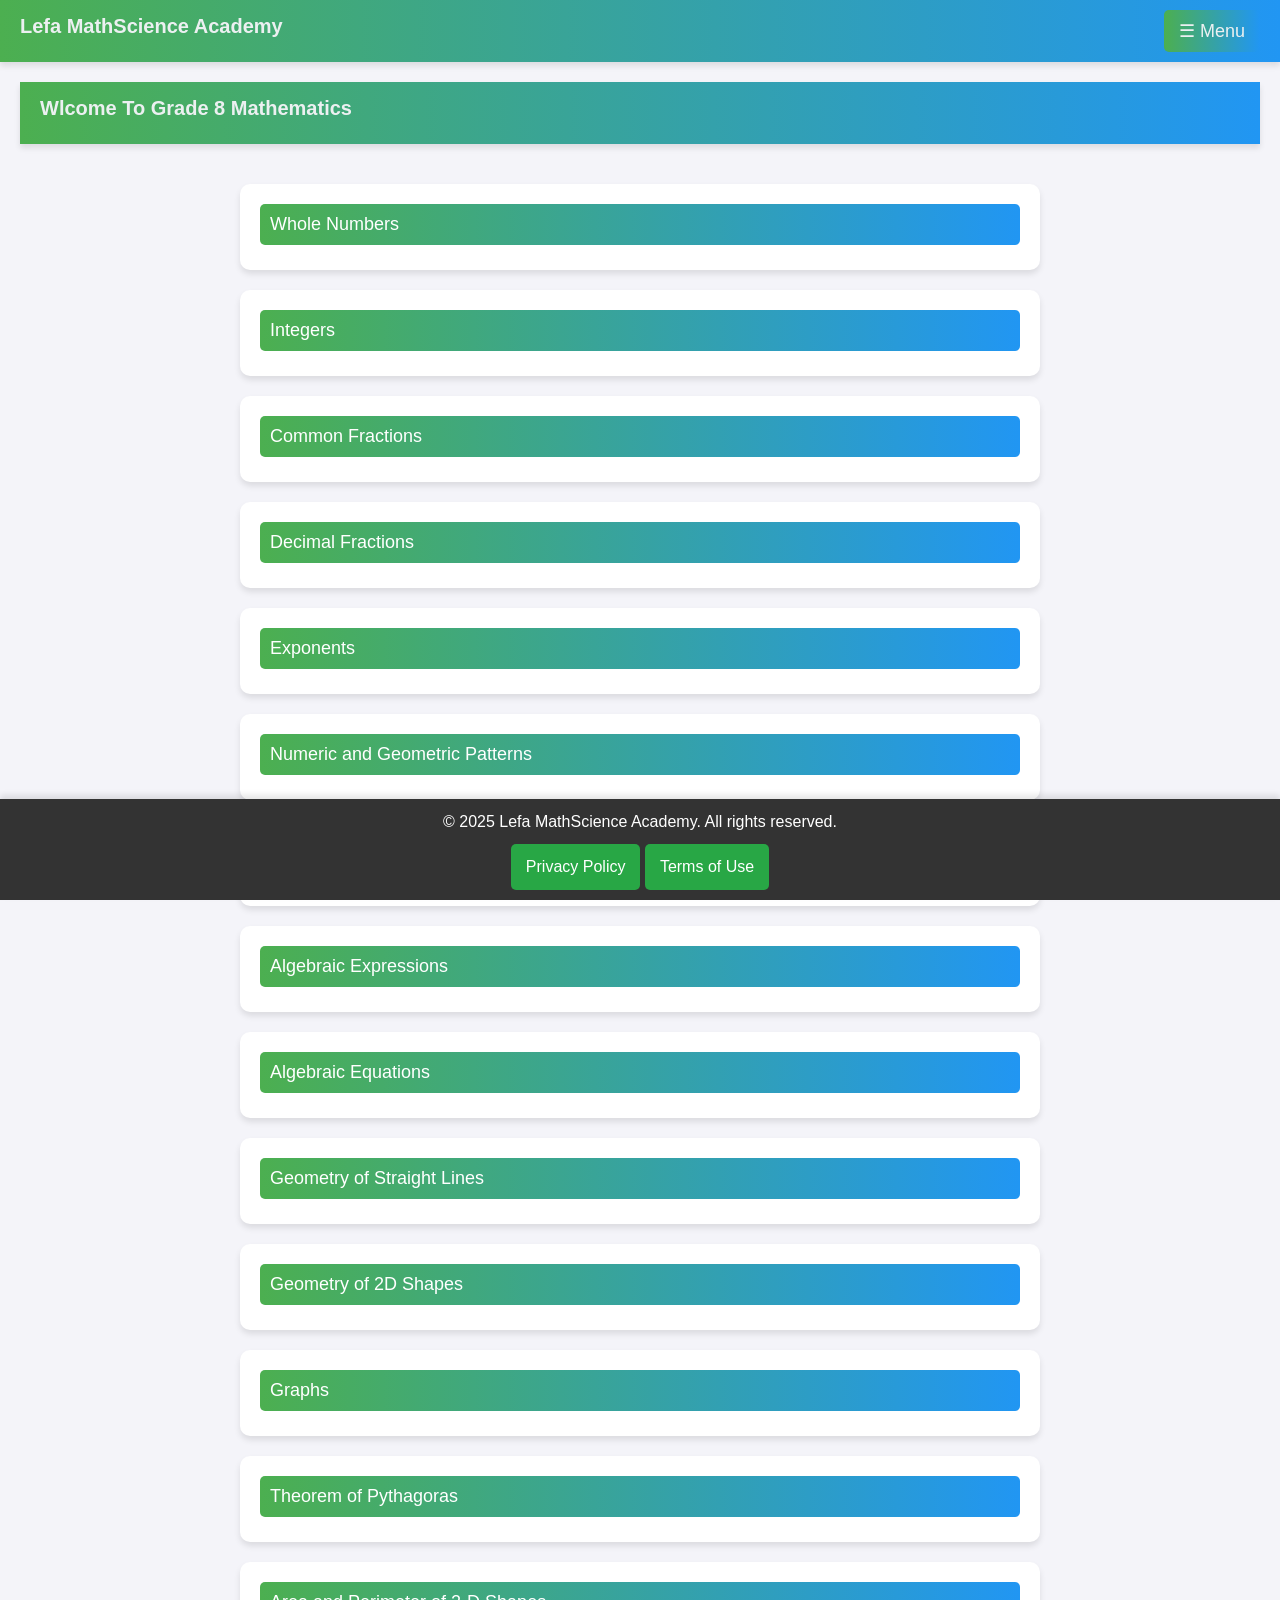
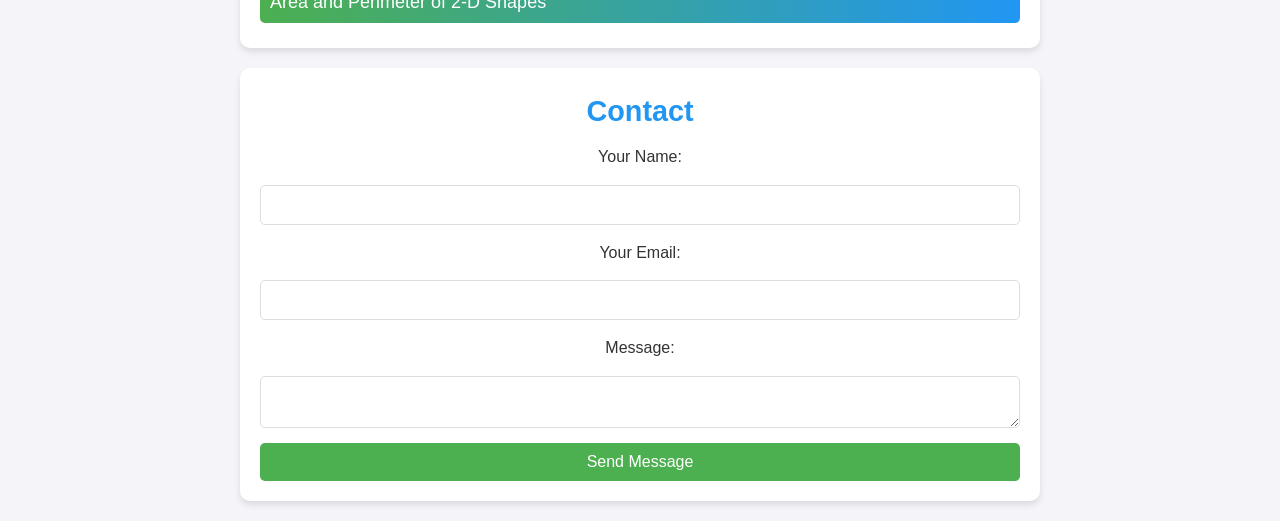
<file: classes/grade8-math.html>
<!DOCTYPE html>
<html lang="en">
<head>
    <meta charset="UTF-8">
    <meta name="viewport" content="width=device-width, initial-scale=1.0">
    <title>Grade 8 Mathematics</title>
    <link rel="stylesheet" href="css/style.css">
    <style>
        .collapsible {
            background-color: #004d99;
            color: white;
            cursor: pointer;
            padding: 10px;
            width: 100%;
            border: none;
            text-align: left;
            outline: none;
            font-size: 18px;
            margin-bottom: 5px;
        }

        .collapsible.active, .collapsible:hover {
            background-color: #0066cc;
        }

        .content {
            padding: 0 15px;
            display: none;
            overflow: hidden;
            background-color: #f9f9f9;
            margin-bottom: 10px;
        }

        iframe {
            margin-top: 10px;
            width: 100%;
            height: 315px;
        }
    </style>
</head>
<body>
    <header>
        <h1>Lefa MathScience Academy</h1>
        <button class="menu-btn" onclick="toggleMenu()">☰ Menu</button>
        <nav id="navbar" class="hidden">
            <ul>
                <li><a href="index.html">Home</a></li>
                <li><a href="grade8-math.html">Grade 8 Mathematics</a></li>
                <li><a href="grade9-math.html">Grade 9 Mathematics</a></li>
                <li><a href="grade10-math.html">Grade 10 Mathematics</a></li>
                <li><a href="grade11-science.html">Grade 11 Physical Sciences</a></li>
                <li><a href="contact.html">Contact</a></li>
            </ul>
        </nav>
    </header>
    <main>
        <header>
            <h1>Wlcome To Grade 8 Mathematics</h1>
        </header>
    </main>

    <section>
        <button class="collapsible">Whole Numbers</button>
        <div class="content">
            <p>Master the basics of whole numbers with practical examples and explanations.</p>
            <iframe src="https://www.youtube.com/embed/eh6dWyB4Szs" frameborder="0" allow="accelerometer; autoplay; encrypted-media; gyroscope; picture-in-picture" allowfullscreen></iframe>
        </div>
    </section>

    <section>
        <button class="collapsible">Integers</button>
        <div class="content">
            <p>Learn how to work with positive and negative integers through examples.</p>
            <iframe src="https://www.youtube.com/embed/0m0ZT4qv8l8" frameborder="0" allow="accelerometer; autoplay; encrypted-media; gyroscope; picture-in-picture" allowfullscreen></iframe>
        </div>
    </section>

    <section>
        <button class="collapsible">Common Fractions</button>
        <div class="content">
            <p>Understand how to simplify and work with fractions.</p>
            <iframe src="https://www.youtube.com/embed/b5Oj6jx5GD4" frameborder="0" allow="accelerometer; autoplay; encrypted-media; gyroscope; picture-in-picture" allowfullscreen></iframe>
        </div>
    </section>

    <section>
        <button class="collapsible">Decimal Fractions</button>
        <div class="content">
            <p>Learn how to convert fractions into decimals and vice versa.</p>
            <iframe src="https://www.youtube.com/embed/cS7pzWYF4b8" frameborder="0" allow="accelerometer; autoplay; encrypted-media; gyroscope; picture-in-picture" allowfullscreen></iframe>
        </div>
    </section>

    <section>
        <button class="collapsible">Exponents</button>
        <div class="content">
            <p>Understand the laws of exponents and how to simplify exponential expressions.</p>
            <iframe src="https://www.youtube.com/embed/LjTjQxg9p2A" frameborder="0" allow="accelerometer; autoplay; encrypted-media; gyroscope; picture-in-picture" allowfullscreen></iframe>
        </div>
    </section>

    <section>
        <button class="collapsible">Numeric and Geometric Patterns</button>
        <div class="content">
            <p>Explore different types of patterns, both numeric and geometric.</p>
            <iframe src="https://www.youtube.com/embed/e4m6uI6v4PA" frameborder="0" allow="accelerometer; autoplay; encrypted-media; gyroscope; picture-in-picture" allowfullscreen></iframe>
        </div>
    </section>

    <section>
        <button class="collapsible">Functions and Relationships</button>
        <div class="content">
            <p>Learn how to represent relationships between variables using functions.</p>
            <iframe src="https://www.youtube.com/embed/M7z2INrwKkc" frameborder="0" allow="accelerometer; autoplay; encrypted-media; gyroscope; picture-in-picture" allowfullscreen></iframe>
        </div>
    </section>

    <section>
        <button class="collapsible">Algebraic Expressions</button>
        <div class="content">
            <p>Learn how to simplify, factor, and manipulate algebraic expressions.</p>
            <iframe src="https://www.youtube.com/embed/4y_8Yz2D6jM" frameborder="0" allow="accelerometer; autoplay; encrypted-media; gyroscope; picture-in-picture" allowfullscreen></iframe>
        </div>
    </section>

    <section>
        <button class="collapsible">Algebraic Equations</button>
        <div class="content">
            <p>Explore how to solve different types of algebraic equations.</p>
            <iframe src="https://www.youtube.com/embed/ZRdV4jw4wP4" frameborder="0" allow="accelerometer; autoplay; encrypted-media; gyroscope; picture-in-picture" allowfullscreen></iframe>
            <iframe src="https://www.youtube.com/embed/ZRdV4jw4wP4" frameborder="0" allow="accelerometer; autoplay; encrypted-media; gyroscope; picture-in-picture" allowfullscreen></iframe>
        </div>
    </section>

    <section>
        <button class="collapsible">Geometry of Straight Lines</button>
        <div class="content">
            <p>Understand the properties of straight lines, including slope and intercept.</p>
            <iframe src="https://www.youtube.com/embed/5jLgkqD3hR0" frameborder="0" allow="accelerometer; autoplay; encrypted-media; gyroscope; picture-in-picture" allowfullscreen></iframe>
        </div>
    </section>

    <section>
        <button class="collapsible">Geometry of 2D Shapes</button>
        <div class="content">
            <p>Learn about different 2D shapes and their properties.</p>
            <iframe src="https://www.youtube.com/embed/RIpFS3Yh0ds" frameborder="0" allow="accelerometer; autoplay; encrypted-media; gyroscope; picture-in-picture" allowfullscreen></iframe>
        </div>
    </section>

    <section>
        <button class="collapsible">Graphs</button>
        <div class="content">
            <p>Study how to plot graphs and interpret them.</p>
            <iframe src="https://www.youtube.com/embed/KM3f5R8Gc9E" frameborder="0" allow="accelerometer; autoplay; encrypted-media; gyroscope; picture-in-picture" allowfullscreen></iframe>
        </div>
    </section>

    <section>
        <button class="collapsible">Theorem of Pythagoras</button>
        <div class="content">
            <p>Learn how to apply the Pythagorean theorem to solve problems in right-angled triangles.</p>
            <iframe src="https://www.youtube.com/embed/Rhlh0c5j6M4" frameborder="0" allow="accelerometer; autoplay; encrypted-media; gyroscope; picture-in-picture" allowfullscreen></iframe>
        </div>
    </section>

    <section>
        <button class="collapsible">Area and Perimeter of 2-D Shapes</button>
        <div class="content">
            <p>Understand how to calculate the area and perimeter of various 2D shapes.</p>
            <iframe src="https://www.youtube.com/embed/VGGwFnzNBv0" frameborder="0" allow="accelerometer; autoplay; encrypted-media; gyroscope; picture-in-picture" allowfullscreen></iframe>
        </div>
    </section>

    <section id="contact">
        <h2>Contact</h2>
        <form action="mailto:your-email@example.com" method="post" enctype="text/plain">
            <label for="name">Your Name:</label>
            <input type="text" id="name" name="name" required>
            <label for="email">Your Email:</label>
            <input type="email" id="email" name="email" required>
            <label for="message">Message:</label>
            <textarea id="message" name="message" required></textarea>
            <button type="submit">Send Message</button>
        </form>
    </section>

    <footer>
        <p>© 2025 Lefa MathScience Academy. All rights reserved.</p>
        <div class="footer-links">
            <a href="privacy-policy.html">Privacy Policy</a>
            <a href="terms-of-use.html">Terms of Use</a>
        </div>
    </footer>

    <script>
        const collapsibles = document.querySelectorAll(".collapsible");
        collapsibles.forEach(collapsible => {
            collapsible.addEventListener("click", function () {
                this.classList.toggle("active");
                const content = this.nextElementSibling;
                content.style.display = content.style.display === "block" ? "none" : "block";
            });
        });
    </script>
    <script src="js/script.js"></script>
</body>
</html>
</file>
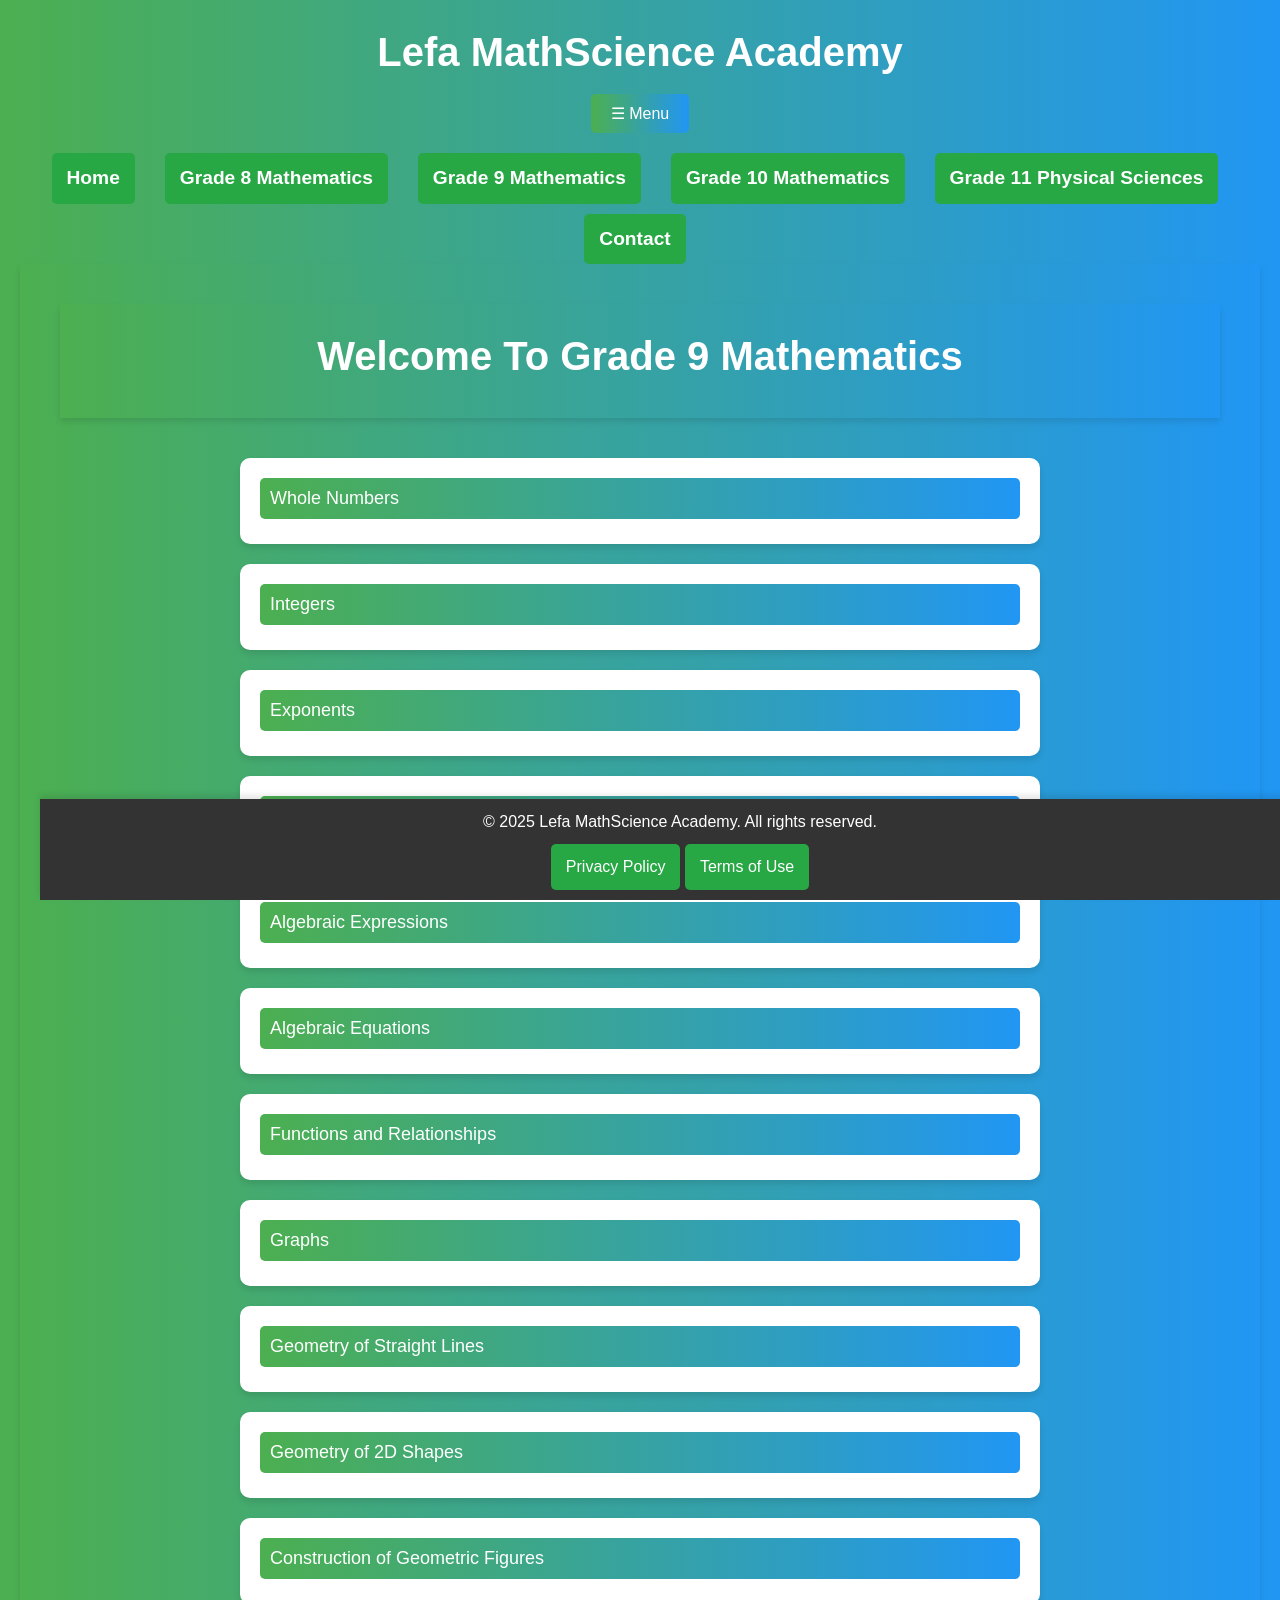
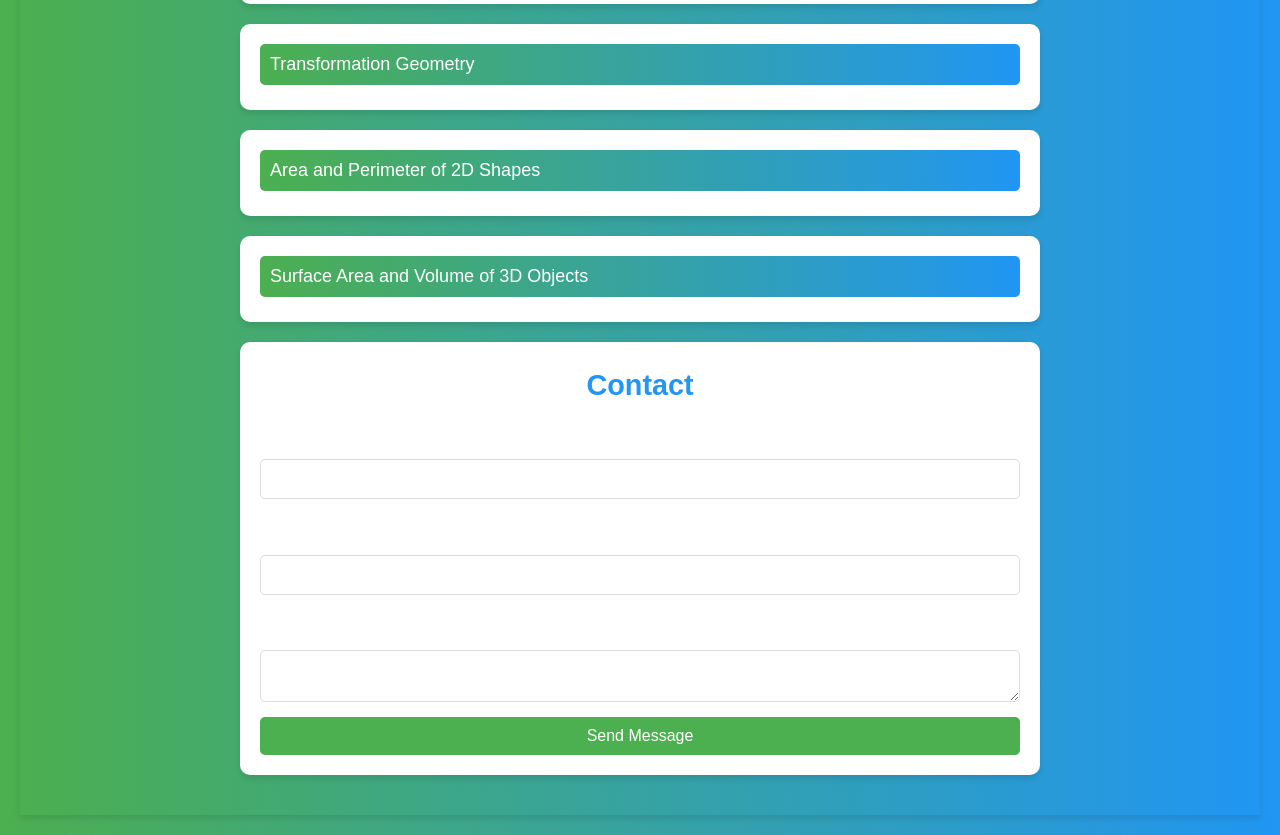
<file: classes/grade9-math.html>
<!DOCTYPE html>
<html lang="en">
<head>
    <meta charset="UTF-8">
    <meta name="viewport" content="width=device-width, initial-scale=1.0">
    <title>Grade 9 Mathematics</title>
    <link rel="stylesheet" href="css/style1.css">
    <style>
        .collapsible {
            background-color: #004d99;
            color: white;
            cursor: pointer;
            padding: 10px;
            width: 100%;
            border: none;
            text-align: left;
            outline: none;
            font-size: 18px;
            margin-bottom: 5px;
        }

        .collapsible.active, .collapsible:hover {
            background-color: #0066cc;
        }

        .content {
            padding: 0 15px;
            display: none;
            overflow: hidden;
            background-color: #f9f9f9;
            margin-bottom: 10px;
        }

        iframe {
            margin-top: 10px;
            width: 100%;
            height: 315px;
        }
    </style>
</head>
<body>
    <header>
        <h1>Lefa MathScience Academy</h1>
        <button class="menu-btn" onclick="toggleMenu()">☰ Menu</button>
        <nav id="navbar" class="hidden">
            <ul>
                <li><a href="index.html">Home</a></li>
                <li><a href="grade8-math.html">Grade 8 Mathematics</a></li>
                <li><a href="grade9-math.html">Grade 9 Mathematics</a></li>
                <li><a href="grade10-math.html">Grade 10 Mathematics</a></li>
                <li><a href="grade11-science.html">Grade 11 Physical Sciences</a></li>
                <li><a href="contact.html">Contact</a></li>
            </ul>
        </nav>
    <header>
    <main>
        <header>
            <h1>Welcome To Grade 9 Mathematics</h1>
        </header>
    </main>

    <!-- Whole Numbers Section -->
    <section>
        <button class="collapsible">Whole Numbers</button>
        <div class="content">
            <p>Learn the basics of whole numbers and operations involving them.</p>
            <iframe src="https://www.youtube.com/embed/eh6dWyB4Szs" frameborder="0" allow="accelerometer; autoplay; encrypted-media; gyroscope; picture-in-picture" allowfullscreen></iframe>
        </div>
    </section>

    <!-- Integers Section -->
    <section>
        <button class="collapsible">Integers</button>
        <div class="content">
            <p>Understand how to work with positive and negative integers through examples.</p>
            <iframe src="https://www.youtube.com/embed/0m0ZT4qv8l8" frameborder="0" allow="accelerometer; autoplay; encrypted-media; gyroscope; picture-in-picture" allowfullscreen></iframe>
        </div>
    </section>

    <!-- Exponents Section -->
    <section>
        <button class="collapsible">Exponents</button>
        <div class="content">
            <p>Learn the laws of exponents and how to simplify exponential expressions.</p>
            <iframe src="https://www.youtube.com/embed/LjTjQxg9p2A" frameborder="0" allow="accelerometer; autoplay; encrypted-media; gyroscope; picture-in-picture" allowfullscreen></iframe>
        </div>
    </section>

    <!-- Numeric and Geometric Patterns Section -->
    <section>
        <button class="collapsible">Numeric and Geometric Patterns</button>
        <div class="content">
            <p>Explore different types of patterns, both numeric and geometric.</p>
            <iframe src="https://www.youtube.com/embed/e4m6uI6v4PA" frameborder="0" allow="accelerometer; autoplay; encrypted-media; gyroscope; picture-in-picture" allowfullscreen></iframe>
        </div>
    </section>

    <!-- Algebraic Expressions Section -->
    <section>
        <button class="collapsible">Algebraic Expressions</button>
        <div class="content">
            <p>Learn how to simplify, factor, and manipulate algebraic expressions.</p>
            <iframe src="https://www.youtube.com/embed/4y_8Yz2D6jM" frameborder="0" allow="accelerometer; autoplay; encrypted-media; gyroscope; picture-in-picture" allowfullscreen></iframe>
        </div>
    </section>

    <!-- Algebraic Equations Section -->
    <section>
        <button class="collapsible">Algebraic Equations</button>
        <div class="content">
            <p>Explore how to solve different types of algebraic equations.</p>
            <iframe src="https://www.youtube.com/embed/ZRdV4jw4wP4" frameborder="0" allow="accelerometer; autoplay; encrypted-media; gyroscope; picture-in-picture" allowfullscreen></iframe>
        </div>
    </section>

    <!-- Functions and Relationships Section -->
    <section>
        <button class="collapsible">Functions and Relationships</button>
        <div class="content">
            <p>Learn how to represent relationships between variables using functions.</p>
            <iframe src="https://www.youtube.com/embed/M7z2INrwKkc" frameborder="0" allow="accelerometer; autoplay; encrypted-media; gyroscope; picture-in-picture" allowfullscreen></iframe>
        </div>
    </section>

    <!-- Graphs Section -->
    <section>
        <button class="collapsible">Graphs</button>
        <div class="content">
            <p>Study how to plot graphs and interpret them.</p>
            <iframe src="https://www.youtube.com/embed/KM3f5R8Gc9E" frameborder="0" allow="accelerometer; autoplay; encrypted-media; gyroscope; picture-in-picture" allowfullscreen></iframe>
        </div>
    </section>

    <!-- Geometry of Straight Lines Section -->
    <section>
        <button class="collapsible">Geometry of Straight Lines</button>
        <div class="content">
            <p>Understand the properties of straight lines, including slope and intercept.</p>
            <iframe src="https://www.youtube.com/embed/5jLgkqD3hR0" frameborder="0" allow="accelerometer; autoplay; encrypted-media; gyroscope; picture-in-picture" allowfullscreen></iframe>
        </div>
    </section>

    <!-- Geometry of 2D Shapes Section -->
    <section>
        <button class="collapsible">Geometry of 2D Shapes</button>
        <div class="content">
            <p>Learn about different 2D shapes and their properties.</p>
            <iframe src="https://www.youtube.com/embed/RIpFS3Yh0ds" frameborder="0" allow="accelerometer; autoplay; encrypted-media; gyroscope; picture-in-picture" allowfullscreen></iframe>
        </div>
    </section>

    <!-- Construction of Geometric Figures Section -->
    <section>
        <button class="collapsible">Construction of Geometric Figures</button>
        <div class="content">
            <p>Learn how to construct different geometric shapes and figures.</p>
            <iframe src="https://www.youtube.com/embed/BDj-OzgrBbw" frameborder="0" allow="accelerometer; autoplay; encrypted-media; gyroscope; picture-in-picture" allowfullscreen></iframe>
        </div>
    </section>

    <!-- Transformation Geometry Section -->
    <section>
        <button class="collapsible">Transformation Geometry</button>
        <div class="content">
            <p>Understand transformations such as translations, reflections, and rotations.</p>
            <iframe src="https://www.youtube.com/embed/9gaU6TuVzm4" frameborder="0" allow="accelerometer; autoplay; encrypted-media; gyroscope; picture-in-picture" allowfullscreen></iframe>
        </div>
    </section>

    <!-- Area and Perimeter of 2D Shapes Section -->
    <section>
        <button class="collapsible">Area and Perimeter of 2D Shapes</button>
        <div class="content">
            <p>Learn how to calculate the area and perimeter of various 2D shapes.</p>
            <iframe src="https://www.youtube.com/embed/VGGwFnzNBv0" frameborder="0" allow="accelerometer; autoplay; encrypted-media; gyroscope; picture-in-picture" allowfullscreen></iframe>
        </div>
    </section>

    <!-- Surface Area and Volume of 3D Objects Section -->
    <section>
        <button class="collapsible">Surface Area and Volume of 3D Objects</button>
        <div class="content">
            <p>Understand how to calculate the surface area and volume of 3D objects.</p>
            <iframe src="https://www.youtube.com/embed/qyck6tTKv0g" frameborder="0" allow="accelerometer; autoplay; encrypted-media; gyroscope; picture-in-picture" allowfullscreen></iframe>
        </div>
    </section>

    <section id="contact">
        <h2>Contact</h2>
        <form action="mailto:your-email@example.com" method="post" enctype="text/plain">
            <label for="name">Your Name:</label>
            <input type="text" id="name" name="name" required>
            <label for="email">Your Email:</label>
            <input type="email" id="email" name="email" required>
            <label for="message">Message:</label>
            <textarea id="message" name="message" required></textarea>
            <button type="submit">Send Message</button>
        </form>
    </section>

    <footer>
        <p>© 2025 Lefa MathScience Academy. All rights reserved.</p>
        <div class="footer-links">
            <a href="privacy-policy.html">Privacy Policy</a>
            <a href="terms-of-use.html">Terms of Use</a>
        </div>
    </footer>

    <script>
        const collapsibles = document.querySelectorAll(".collapsible");
        collapsibles.forEach(collapsible => {
            collapsible.addEventListener("click", function () {
                this.classList.toggle("active");
                const content = this.nextElementSibling;
                content.style.display = content.style.display === "block" ? "none" : "block";
            });
        });
    </script>
    <script src="js/script.js"></script>
</body>
</html>
</file>
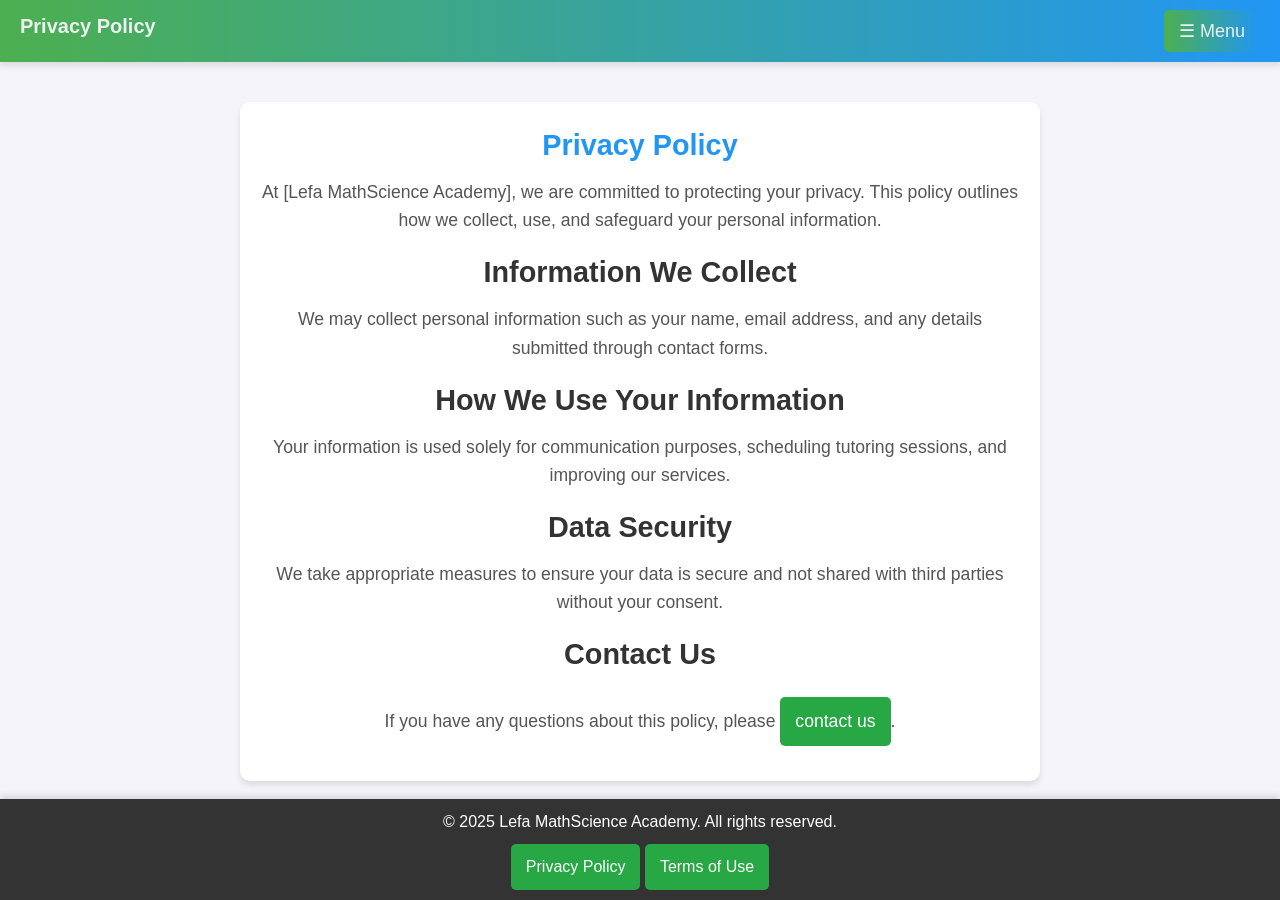
<file: classes/privacy-policy.html>
<!DOCTYPE html>
<html lang="en">
<head>
    <meta charset="UTF-8">
    <meta name="viewport" content="width=device-width, initial-scale=1.0">
    <title>Privacy Policy</title>
    <link rel="stylesheet" href="css/style.css">
</head>
<body>
    <header>
        <h1>Privacy Policy</h1>
        <button class="menu-btn" onclick="toggleMenu()">☰ Menu</button>
        <nav id="navbar" class="hidden">
            <ul>
                <li><a href="index.html">Home</a></li>
                <li><a href="grade8-math.html">Grade 8 Mathematics</a></li>
                <li><a href="grade9-math.html">Grade 9 Mathematics</a></li>
                <li><a href="grade10-math.html">Grade 10 Mathematics</a></li>
                <li><a href="grade11-science.html">Grade 11 Physical Sciences</a></li>
                <li><a href="contact.html">Contact</a></li>
            </ul>
        </nav>
    </header>
    <main>
        <section>
            <h2>Privacy Policy</h2>
            <p>
                At [Lefa MathScience Academy], we are committed to protecting your privacy. This policy outlines how we collect, use, and safeguard your personal information.
            </p>
            <h3>Information We Collect</h3>
            <p>
                We may collect personal information such as your name, email address, and any details submitted through contact forms.
            </p>
            <h3>How We Use Your Information</h3>
            <p>
                Your information is used solely for communication purposes, scheduling tutoring sessions, and improving our services.
            </p>
            <h3>Data Security</h3>
            <p>
                We take appropriate measures to ensure your data is secure and not shared with third parties without your consent.
            </p>
            <h3>Contact Us</h3>
            <p>
                If you have any questions about this policy, please <a href="contact.html">contact us</a>.
            </p>
        </section>
    </main>
    <footer>
        <p>© 2025 Lefa MathScience Academy. All rights reserved.</p>
        <div class="footer-links">
            <a href="privacy-policy.html">Privacy Policy</a>
            <a href="terms-of-use.html">Terms of Use</a>
        </div>
    </footer>
    <script src="js/script.js"></script>
</body>
</html>
</file>
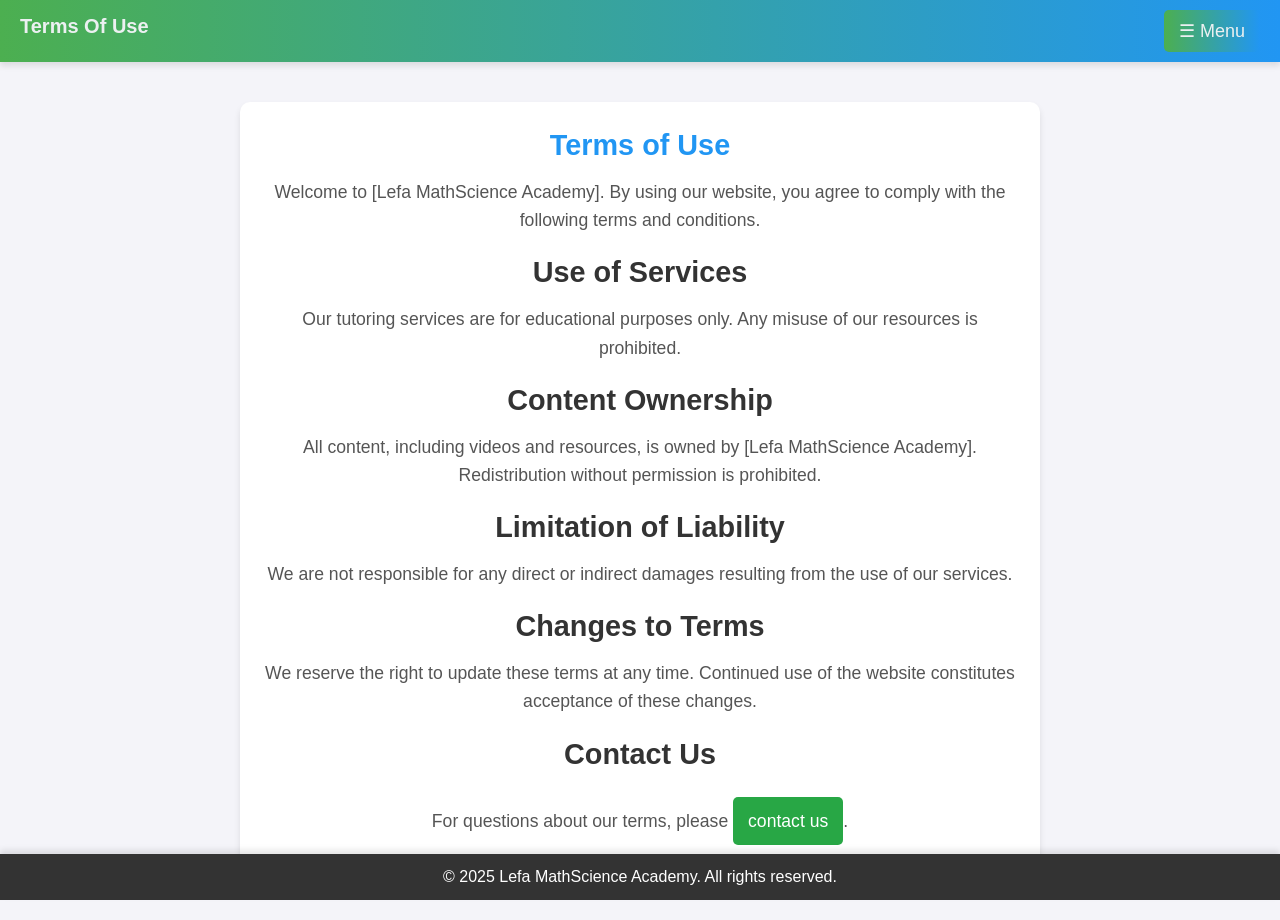
<file: classes/terms-of-use.html>
<!DOCTYPE html>
<html lang="en">
<head>
    <meta charset="UTF-8">
    <meta name="viewport" content="width=device-width, initial-scale=1.0">
    <title>Terms of Use</title>
    <link rel="stylesheet" href="css/style.css">
</head>
<body>
    <header>
        <h1>Terms Of Use</h1>
        <button class="menu-btn" onclick="toggleMenu()">☰ Menu</button>
        <nav id="navbar" class="hidden">
            <ul>
                <li><a href="index.html">Home</a></li>
                <li><a href="grade8-math.html">Grade 8 Mathematics</a></li>
                <li><a href="grade9-math.html">Grade 9 Mathematics</a></li>
                <li><a href="grade10-math.html">Grade 10 Mathematics</a></li>
                <li><a href="grade11-science.html">Grade 11 Physical Sciences</a></li>
                <li><a href="contact.html">Contact</a></li>
            </ul>
        </nav>
    </header>
    <main>
        <section>
            <h2>Terms of Use</h2>
            <p>
                Welcome to [Lefa MathScience Academy]. By using our website, you agree to comply with the following terms and conditions.
            </p>
            <h3>Use of Services</h3>
            <p>
                Our tutoring services are for educational purposes only. Any misuse of our resources is prohibited.
            </p>
            <h3>Content Ownership</h3>
            <p>
                All content, including videos and resources, is owned by [Lefa MathScience Academy]. Redistribution without permission is prohibited.
            </p>
            <h3>Limitation of Liability</h3>
            <p>
                We are not responsible for any direct or indirect damages resulting from the use of our services.
            </p>
            <h3>Changes to Terms</h3>
            <p>
                We reserve the right to update these terms at any time. Continued use of the website constitutes acceptance of these changes.
            </p>
            <h3>Contact Us</h3>
            <p>
                For questions about our terms, please <a href="contact.html">contact us</a>.
            </p>
        </section>
    </main>
    <footer>
        <p>© 2025 Lefa MathScience Academy. All rights reserved.</p>
    </footer>
    <script src="js/script.js"></script>
</body>
</html>
</file>
<file: classes/css/style.css>
/* General Animations */
@keyframes spin {
    from {
        transform: rotate(0deg);
    }
    to {
        transform: rotate(360deg);
    }
}

@keyframes bounce {
    0%, 100% {
        transform: translateY(0);
    }
    50% {
        transform: translateY(-10px);
    }
}

/* Animations for Icons */
header h1 i {
    color: #ffeb3b;
    animation: spin 3s linear infinite; /* Continuous spinning animation */
}

nav ul li i {
    transition: transform 0.3s ease; /* Hover effect for icons in the menu */
}

nav ul li:hover i {
    transform: scale(1.2); /* Slight zoom on hover */
}

/* Animations for Section Images */
.section-image {
    width: 150px;
    height: auto;
    margin: 20px auto;
    display: block;
    transition: transform 0.5s ease, opacity 0.5s ease;
}

.section-image:hover {
    transform: scale(1.1); /* Zoom in effect */
    opacity: 0.8; /* Slight transparency */
}

/* Animations for Buttons */
button {
    background: linear-gradient(to right, #4caf50, #2196f3);
    color: white;
    padding: 10px 20px;
    border: none;
    border-radius: 5px;
    font-size: 1em;
    cursor: pointer;
    transition: background 0.3s ease, transform 0.2s ease;
    position: relative;
    overflow: hidden;
}

button:hover {
    background: linear-gradient(to right, #2196f3, #4caf50);
    transform: translateY(-3px);
    box-shadow: 0 4px 6px rgba(0, 0, 0, 0.2);
}

button:hover i {
    animation: bounce 0.8s infinite; /* Button icon bounces on hover */
}

/* Footer */
footer {
    text-align: center;
    background: linear-gradient(to right, #2196f3, #4caf50);
    color: white;
    padding: 15px 0;
    font-size: 1em;
    margin-top: 30px;
    box-shadow: 0 -4px 6px rgba(0, 0, 0, 0.1);
}

/* Responsive Design */
@media (max-width: 768px) {
    header h1 {
        font-size: 1.5em;
    }

    nav ul li {
        margin: 5px;
    }

    section h2 {
        font-size: 1.5em;
    }

    button {
        font-size: 0.9em;
        padding: 8px 15px;
    }
}
/* Section Image Styling */
.section-image {
    width: 150px;
    height: auto;
    margin: 20px auto;
    display: block;
}

/* Icon Styling */
i {
    margin-right: 8px;
    color: #4caf50;
}

header h1 i {
    color: #ffeb3b;
}

button i {
    margin-left: 5px;
}

/* Other styles remain the same as before */
/* General Styles */
body {
    font-family: 'Poppins', sans-serif;
    margin: 0;
    padding: 0;
    background: linear-gradient(to right, #e4f2f7, #f7e4fc);
    color: #333;
    line-height: 1.6;
}

header {
    background: linear-gradient(to right, #4caf50, #2196f3);
    color: white;
    padding: 20px 10px;
    text-align: center;
    box-shadow: 0 4px 6px rgba(0, 0, 0, 0.1);
}

header h1 {
    font-size: 2em;
    margin: 0;
}

nav ul {
    list-style: none;
    padding: 0;
    display: flex;
    justify-content: center;
    margin: 10px 0 0;
    flex-wrap: wrap;
}

nav ul li {
    margin: 0 15px;
}

nav ul li a {
    color: white;
    text-decoration: none;
    font-weight: bold;
    font-size: 1.1em;
    transition: color 0.3s ease;
}

nav ul li a:hover {
    color: #ffe082;
}

/* Section Styles */
section {
    margin: 20px auto;
    padding: 20px;
    max-width: 800px;
    background: white;
    border-radius: 10px;
    box-shadow: 0 6px 10px rgba(0, 0, 0, 0.1);
    text-align: center;
    position: relative;
    overflow: hidden;
}

section h2 {
    font-size: 1.8em;
    color: #2196f3;
    margin-bottom: 10px;
}

section p {
    font-size: 1.1em;
    margin-bottom: 15px;
    color: #555;
}

button {
    background: linear-gradient(to right, #4caf50, #2196f3);
    color: white;
    padding: 10px 20px;
    border: none;
    border-radius: 5px;
    font-size: 1em;
    cursor: pointer;
    transition: background 0.3s ease, transform 0.2s ease;
}

button:hover {
    background: linear-gradient(to right, #2196f3, #4caf50);
    transform: translateY(-3px);
}

/* Math and Science Facts */
.math-fact, .science-fact {
    font-style: italic;
    font-size: 1em;
    background: #e8f5e9;
    border-left: 5px solid #4caf50;
    padding: 15px;
    margin: 15px 0;
    box-shadow: 0 4px 6px rgba(0, 0, 0, 0.1);
    border-radius: 5px;
    color: #333;
}

/* Contact Form */
form {
    display: flex;
    flex-direction: column;
    gap: 15px;
}

form input, form textarea, form button {
    font-size: 1em;
    padding: 10px;
    border: 1px solid #ddd;
    border-radius: 5px;
}

form input:focus, form textarea:focus {
    outline: none;
    border-color: #4caf50;
    box-shadow: 0 0 5px rgba(76, 175, 80, 0.5);
}

form button {
    background: #4caf50;
    color: white;
    border: none;
    transition: background 0.3s ease;
}

form button:hover {
    background: #388e3c;
}

/* Footer */
footer {
    text-align: center;
    background: linear-gradient(to right, #2196f3, #4caf50);
    color: white;
    padding: 15px 0;
    font-size: 1em;
    margin-top: 30px;
    box-shadow: 0 -4px 6px rgba(0, 0, 0, 0.1);
}

/* Responsive Design */
@media (max-width: 768px) {
    header h1 {
        font-size: 1.5em;
    }

    nav ul li {
        margin: 5px;
    }

    section h2 {
        font-size: 1.5em;
    }

    button {
        font-size: 0.9em;
        padding: 8px 15px;
    }
}/* General Styles */
body {
    font-family: 'Poppins', sans-serif;
    margin: 0;
    padding: 0;
    background: #f4f4f4;
    color: #333;
}

/* Header */
header {
    background: linear-gradient(to right, #4caf50, #2196f3);
    color: white;
    padding: 20px;
    text-align: center;
}

header h1 {
    font-size: 2em;
    margin: 0;
}

nav ul {
    list-style: none;
    display: flex;
    justify-content: center;
    padding: 0;
}

nav ul li {
    margin: 0 10px;
}

nav ul li a {
    color: white;
    text-decoration: none;
    font-size: 1.1em;
}

main {
    padding: 20px;
}

section {
    background: white;
    padding: 20px;
    margin: 20px auto;
    max-width: 800px;
    border-radius: 10px;
    box-shadow: 0 4px 6px rgba(0, 0, 0, 0.1);
}

/* Video Container */
.video-container {
    text-align: center;
    margin: 20px 0;
}

footer {
    background: #333;
    color: white;
    text-align: center;
    padding: 10px 0;
}



/* Reset some default styles */
* {
    margin: 0;
    padding: 0;
    box-sizing: border-box;
}

/* Body and basic styling */
body {
    font-family: Arial, sans-serif;
    background-color: #f4f4f9;
    color: #333;
    line-height: 1.6;
}

/* Header Styling */
header {
    background-color: #007BFF;
    color: white;
    padding: 20px;
    text-align: center;
}

header h1 {
    font-size: 2.5em;
    margin-bottom: 10px;
}

header nav ul {
    list-style: none;
    padding: 0;
}

header nav ul li {
    display: inline;
    margin-right: 20px;
}

header nav ul li a {
    color: white;
    text-decoration: none;
    font-size: 1.2em;
}

header nav ul li a:hover {
    text-decoration: underline;
}

/* Main Section */
main {
    padding: 20px;
}

h2, h3 {
    color: #333;
    font-size: 1.8em;
    margin-bottom: 10px;
}

/* Chapter Section Styling */
.chapters ul {
    list-style: none;
    padding: 0;
}

.chapters ul li {
    margin: 10px 0;
}

.chapters ul li a {
    color: #007BFF;
    text-decoration: none;
    font-size: 1.2em;
}

.chapters ul li a:hover {
    text-decoration: underline;
}

/* Individual Chapter Section Styling */
div[id^="wholeNumbers"], div[id^="integers"], div[id^="commonFractions"],
div[id^="decimalFractions"], div[id^="exponents"], div[id^="patterns"],
div[id^="functions"], div[id^="algebraicExpressions"], div[id^="algebraicEquations"],
div[id^="geometryLines"], div[id^="geometry2DShapes"], div[id^="graphs"],
div[id^="pythagoras"], div[id^="areaPerimeter"] {
    background-color: white;
    border: 1px solid #ddd;
    margin-top: 20px;
    padding: 20px;
    border-radius: 8px;
}

div[id^="wholeNumbers"] h3, div[id^="integers"] h3, div[id^="commonFractions"] h3,
div[id^="decimalFractions"] h3, div[id^="exponents"] h3, div[id^="patterns"] h3,
div[id^="functions"] h3, div[id^="algebraicExpressions"] h3, div[id^="algebraicEquations"] h3,
div[id^="geometryLines"] h3, div[id^="geometry2DShapes"] h3, div[id^="graphs"] h3,
div[id^="pythagoras"] h3, div[id^="areaPerimeter"] h3 {
    color: #0056b3;
}

/* Video Container */
.video-container {
    margin: 20px 0;
}

iframe {
    width: 100%;
    height: 315px;
    border: none;
    border-radius: 8px;
}

/* Download Links */
a {
    display: inline-block;
    margin-top: 10px;
    padding: 10px 15px;
    background-color: #28a745;
    color: white;
    text-decoration: none;
    border-radius: 5px;
}

a:hover {
    background-color: #218838;
}

/* Footer Styling */
footer {
    background-color: #333;
    color: white;
    text-align: center;
    padding: 10px;
    position: fixed;
    width: 100%;
    bottom: 0;
}

/* Responsive Design */
@media (max-width: 768px) {
    header h1 {
        font-size: 2em;
    }

    header nav ul li {
        display: block;
        margin: 10px 0;
    }

    .video-container iframe {
        height: 200px;
    }

    a {
        padding: 8px 12px;
    }
}

@media (max-width: 480px) {
    body {
        font-size: 0.9em;
    }

    header h1 {
        font-size: 1.8em;
    }

    a {
        padding: 6px 10px;
    }
}

/* Header Styling */
header {
    display: flex;
    justify-content: space-between;
    align-items: center;
    padding: 10px 20px;
    background-color: #2c3e50;
    color: #ecf0f1;
}

header h1 {
    font-size: 20px;
}

/* Menu Button */
.menu-btn {
    background-color: #1abc9c;
    color: #ecf0f1;
    border: none;
    padding: 10px 15px;
    font-size: 18px;
    cursor: pointer;
    border-radius: 5px;
}

.menu-btn:hover {
    background-color: #16a085;
}

/* Navigation Menu */
nav {
    background-color: #34495e;
    width: 100%;
    display: none;
    flex-direction: column;
    position: absolute;
    top: 60px;
    left: 0;
}

nav ul {
    list-style: none;
    padding: 0;
    margin: 0;
}

nav ul li {
    text-align: center;
    border-bottom: 1px solid #2c3e50;
}

nav ul li a {
    text-decoration: none;
    color: #ecf0f1;
    display: block;
    padding: 10px 15px;
}

nav ul li a:hover {
    background-color: #1abc9c;
    color: white;
}

/* Show Menu */
nav.show {
    display: flex;
}

/* For Small Screens */
@media screen and (max-width: 768px) {
    nav {
        position: fixed;
        z-index: 10;
    }
}
</file>
<file: classes/css/style1.css>
/* General Animations */
@keyframes spin {
    from {
        transform: rotate(0deg);
    }
    to {
        transform: rotate(360deg);
    }
}

@keyframes bounce {
    0%, 100% {
        transform: translateY(0);
    }
    50% {
        transform: translateY(-10px);
    }
}

/* Animations for Icons */
header h1 i {
    color: #ffeb3b;
    animation: spin 3s linear infinite; /* Continuous spinning animation */
}

nav ul li i {
    transition: transform 0.3s ease; /* Hover effect for icons in the menu */
}

nav ul li:hover i {
    transform: scale(1.2); /* Slight zoom on hover */
}

/* Animations for Section Images */
.section-image {
    width: 150px;
    height: auto;
    margin: 20px auto;
    display: block;
    transition: transform 0.5s ease, opacity 0.5s ease;
}

.section-image:hover {
    transform: scale(1.1); /* Zoom in effect */
    opacity: 0.8; /* Slight transparency */
}

/* Animations for Buttons */
button {
    background: linear-gradient(to right, #4caf50, #2196f3);
    color: white;
    padding: 10px 20px;
    border: none;
    border-radius: 5px;
    font-size: 1em;
    cursor: pointer;
    transition: background 0.3s ease, transform 0.2s ease;
    position: relative;
    overflow: hidden;
}

button:hover {
    background: linear-gradient(to right, #2196f3, #4caf50);
    transform: translateY(-3px);
    box-shadow: 0 4px 6px rgba(0, 0, 0, 0.2);
}

button:hover i {
    animation: bounce 0.8s infinite; /* Button icon bounces on hover */
}

/* Footer */
footer {
    text-align: center;
    background: linear-gradient(to right, #2196f3, #4caf50);
    color: white;
    padding: 15px 0;
    font-size: 1em;
    margin-top: 30px;
    box-shadow: 0 -4px 6px rgba(0, 0, 0, 0.1);
}

/* Responsive Design */
@media (max-width: 768px) {
    header h1 {
        font-size: 1.5em;
    }

    nav ul li {
        margin: 5px;
    }

    section h2 {
        font-size: 1.5em;
    }

    button {
        font-size: 0.9em;
        padding: 8px 15px;
    }
}
/* Section Image Styling */
.section-image {
    width: 150px;
    height: auto;
    margin: 20px auto;
    display: block;
}

/* Icon Styling */
i {
    margin-right: 8px;
    color: #4caf50;
}

header h1 i {
    color: #ffeb3b;
}

button i {
    margin-left: 5px;
}

/* Other styles remain the same as before */
/* General Styles */
body {
    font-family: 'Poppins', sans-serif;
    margin: 0;
    padding: 0;
    background: linear-gradient(to right, #e4f2f7, #f7e4fc);
    color: #333;
    line-height: 1.6;
}

header {
    background: linear-gradient(to right, #4caf50, #2196f3);
    color: white;
    padding: 20px 10px;
    text-align: center;
    box-shadow: 0 4px 6px rgba(0, 0, 0, 0.1);
}

header h1 {
    font-size: 2em;
    margin: 0;
}

nav ul {
    list-style: none;
    padding: 0;
    display: flex;
    justify-content: center;
    margin: 10px 0 0;
    flex-wrap: wrap;
}

nav ul li {
    margin: 0 15px;
}

nav ul li a {
    color: white;
    text-decoration: none;
    font-weight: bold;
    font-size: 1.1em;
    transition: color 0.3s ease;
}

nav ul li a:hover {
    color: #ffe082;
}

/* Section Styles */
section {
    margin: 20px auto;
    padding: 20px;
    max-width: 800px;
    background: white;
    border-radius: 10px;
    box-shadow: 0 6px 10px rgba(0, 0, 0, 0.1);
    text-align: center;
    position: relative;
    overflow: hidden;
}

section h2 {
    font-size: 1.8em;
    color: #2196f3;
    margin-bottom: 10px;
}

section p {
    font-size: 1.1em;
    margin-bottom: 15px;
    color: #555;
}

button {
    background: linear-gradient(to right, #4caf50, #2196f3);
    color: white;
    padding: 10px 20px;
    border: none;
    border-radius: 5px;
    font-size: 1em;
    cursor: pointer;
    transition: background 0.3s ease, transform 0.2s ease;
}

button:hover {
    background: linear-gradient(to right, #2196f3, #4caf50);
    transform: translateY(-3px);
}

/* Math and Science Facts */
.math-fact, .science-fact {
    font-style: italic;
    font-size: 1em;
    background: #e8f5e9;
    border-left: 5px solid #4caf50;
    padding: 15px;
    margin: 15px 0;
    box-shadow: 0 4px 6px rgba(0, 0, 0, 0.1);
    border-radius: 5px;
    color: #333;
}

/* Contact Form */
form {
    display: flex;
    flex-direction: column;
    gap: 15px;
}

form input, form textarea, form button {
    font-size: 1em;
    padding: 10px;
    border: 1px solid #ddd;
    border-radius: 5px;
}

form input:focus, form textarea:focus {
    outline: none;
    border-color: #4caf50;
    box-shadow: 0 0 5px rgba(76, 175, 80, 0.5);
}

form button {
    background: #4caf50;
    color: white;
    border: none;
    transition: background 0.3s ease;
}

form button:hover {
    background: #388e3c;
}

/* Footer */
footer {
    text-align: center;
    background: linear-gradient(to right, #2196f3, #4caf50);
    color: white;
    padding: 15px 0;
    font-size: 1em;
    margin-top: 30px;
    box-shadow: 0 -4px 6px rgba(0, 0, 0, 0.1);
}

/* Responsive Design */
@media (max-width: 768px) {
    header h1 {
        font-size: 1.5em;
    }

    nav ul li {
        margin: 5px;
    }

    section h2 {
        font-size: 1.5em;
    }

    button {
        font-size: 0.9em;
        padding: 8px 15px;
    }
}/* General Styles */
body {
    font-family: 'Poppins', sans-serif;
    margin: 0;
    padding: 0;
    background: #f4f4f4;
    color: #333;
}

/* Header */
header {
    background: linear-gradient(to right, #4caf50, #2196f3);
    color: white;
    padding: 20px;
    text-align: center;
}

header h1 {
    font-size: 2em;
    margin: 0;
}

nav ul {
    list-style: none;
    display: flex;
    justify-content: center;
    padding: 0;
}

nav ul li {
    margin: 0 10px;
}

nav ul li a {
    color: white;
    text-decoration: none;
    font-size: 1.1em;
}

main {
    padding: 20px;
}

section {
    background: white;
    padding: 20px;
    margin: 20px auto;
    max-width: 800px;
    border-radius: 10px;
    box-shadow: 0 4px 6px rgba(0, 0, 0, 0.1);
}

/* Video Container */
.video-container {
    text-align: center;
    margin: 20px 0;
}

footer {
    background: #333;
    color: white;
    text-align: center;
    padding: 10px 0;
}



/* Reset some default styles */
* {
    margin: 0;
    padding: 0;
    box-sizing: border-box;
}

/* Body and basic styling */
body {
    font-family: Arial, sans-serif;
    background-color: #f4f4f9;
    color: #333;
    line-height: 1.6;
}

/* Header Styling */
header {
    background-color: #007BFF;
    color: white;
    padding: 20px;
    text-align: center;
}

header h1 {
    font-size: 2.5em;
    margin-bottom: 10px;
}

header nav ul {
    list-style: none;
    padding: 0;
}

header nav ul li {
    display: inline;
    margin-right: 20px;
}

header nav ul li a {
    color: white;
    text-decoration: none;
    font-size: 1.2em;
}

header nav ul li a:hover {
    text-decoration: underline;
}

/* Main Section */
main {
    padding: 20px;
}

h2, h3 {
    color: #333;
    font-size: 1.8em;
    margin-bottom: 10px;
}

/* Chapter Section Styling */
.chapters ul {
    list-style: none;
    padding: 0;
}

.chapters ul li {
    margin: 10px 0;
}

.chapters ul li a {
    color: #007BFF;
    text-decoration: none;
    font-size: 1.2em;
}

.chapters ul li a:hover {
    text-decoration: underline;
}

/* Individual Chapter Section Styling */
div[id^="wholeNumbers"], div[id^="integers"], div[id^="commonFractions"],
div[id^="decimalFractions"], div[id^="exponents"], div[id^="patterns"],
div[id^="functions"], div[id^="algebraicExpressions"], div[id^="algebraicEquations"],
div[id^="geometryLines"], div[id^="geometry2DShapes"], div[id^="graphs"],
div[id^="pythagoras"], div[id^="areaPerimeter"] {
    background-color: white;
    border: 1px solid #ddd;
    margin-top: 20px;
    padding: 20px;
    border-radius: 8px;
}

div[id^="wholeNumbers"] h3, div[id^="integers"] h3, div[id^="commonFractions"] h3,
div[id^="decimalFractions"] h3, div[id^="exponents"] h3, div[id^="patterns"] h3,
div[id^="functions"] h3, div[id^="algebraicExpressions"] h3, div[id^="algebraicEquations"] h3,
div[id^="geometryLines"] h3, div[id^="geometry2DShapes"] h3, div[id^="graphs"] h3,
div[id^="pythagoras"] h3, div[id^="areaPerimeter"] h3 {
    color: #0056b3;
}

/* Video Container */
.video-container {
    margin: 20px 0;
}

iframe {
    width: 100%;
    height: 315px;
    border: none;
    border-radius: 8px;
}

/* Download Links */
a {
    display: inline-block;
    margin-top: 10px;
    padding: 10px 15px;
    background-color: #28a745;
    color: white;
    text-decoration: none;
    border-radius: 5px;
}

a:hover {
    background-color: #218838;
}

/* Footer Styling */
footer {
    background-color: #333;
    color: white;
    text-align: center;
    padding: 10px;
    position: fixed;
    width: 100%;
    bottom: 0;
}

/* Responsive Design */
@media (max-width: 768px) {
    header h1 {
        font-size: 2em;
    }

    header nav ul li {
        display: block;
        margin: 10px 0;
    }

    .video-container iframe {
        height: 200px;
    }

    a {
        padding: 8px 12px;
    }
}

@media (max-width: 480px) {
    body {
        font-size: 0.9em;
    }

    header h1 {
        font-size: 1.8em;
    }

    a {
        padding: 6px 10px;
    }
}
</file>
